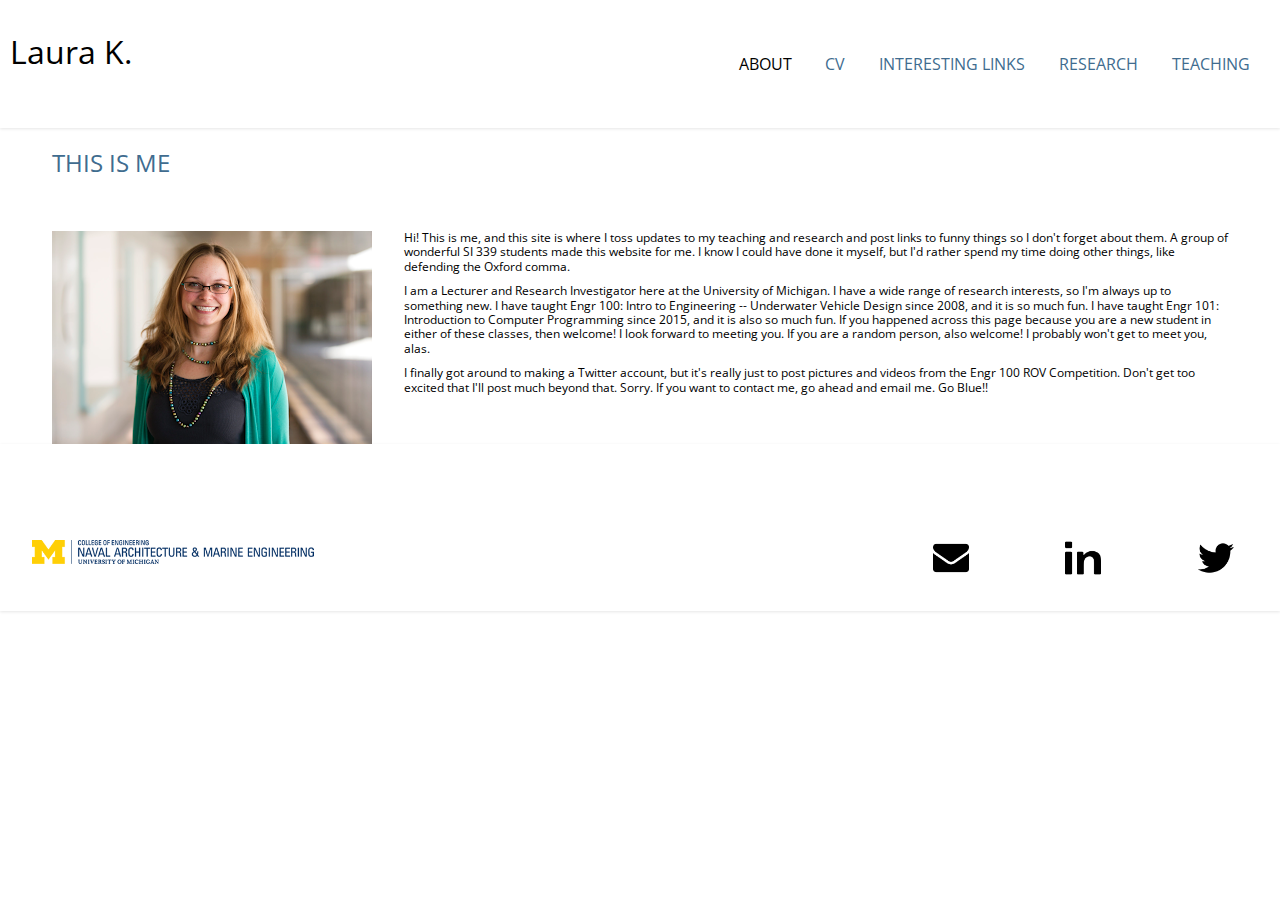
<file: index.html>
<!DOCTYPE html>
<html lang="en" dir="ltr">
  <head>
    <meta charset="utf-8" />
    <meta name="viewport" content="width=device-width, initial-scale=1.0" />
    <link rel="stylesheet" type="text/css" href="css/html5reset.css" />
    <link rel="stylesheet" type="text/css" href="css/style.css" />
    <link
      href="https://fonts.googleapis.com/css?family=Open+Sans&display=swap"
      rel="stylesheet"
    />
    <title>Laura K. Alford</title>
  </head>
  <body onload="typeWriter()">
    <div class="skip"><a href="#index-container1">Skip to Main Content</a></div>
    <header>
      <!-- <p>Lecturer and Research Investigator at U-M</p> -->
      <h1 id="jvs"></h1>

      <nav id="navigation">
        <ul>
          <li class="is-active">
            <a href="index.html"> About </a>
          </li>
          <li>
            <a href="cv.html"> CV </a>
          </li>
          <li>
            <a href="links.html"> Interesting Links </a>
          </li>
          <li>
            <a href="research.html"> Research</a>
          </li>
          <li>
            <a href="teaching.html">Teaching</a>
          </li>
        </ul>
      </nav>
    </header>
    <div class="index-container" id="index-container1">
      <h2>This is me</h2>
      <img src="images/portrait.png" alt="Laura K. Alford Portrait" />
      <div class="about-text">
        <p>
          Hi! This is me, and this site is where I toss updates to my teaching
          and research and post links to funny things so I don't forget about
          them. A group of wonderful SI 339 students made this website for me. I
          know I could have done it myself, but I'd rather spend my time doing
          other things, like defending the Oxford comma.
        </p>
        <p>
          I am a Lecturer and Research Investigator here at the University of
          Michigan. I have a wide range of research interests, so I'm always up
          to something new. I have taught Engr 100: Intro to Engineering --
          Underwater Vehicle Design since 2008, and it is so much fun. I have
          taught Engr 101: Introduction to Computer Programming since 2015, and
          it is also so much fun. If you happened across this page because you
          are a new student in either of these classes, then welcome! I look
          forward to meeting you. If you are a random person, also welcome! I
          probably won't get to meet you, alas.
        </p>
        <p>
          I finally got around to making a Twitter account, but it's really just
          to post pictures and videos from the Engr 100 ROV Competition. Don't
          get too excited that I'll post much beyond that. Sorry. If you want to
          contact me, go ahead and email me. Go Blue!!
        </p>
      </div>
    </div>
    <footer>
      <div id="small">
        <ul class="icons">
          <li>
            <a href="mailto:lslavice@umich.edu"
              ><img src="images/envelope.png" alt="mail" />
              <!-- <div>Icons made by <a href="https://www.flaticon.com/authors/dave-gandy" title="Dave Gandy">Dave Gandy</a> from <a href="https://www.flaticon.com/" title="Flaticon">www.flaticon.com</a></div> -->
            </a>
          </li>
          <li>
            <a href="https://www.linkedin.com/in/laura-k-alford-a7b4583b">
              <img src="images/linked-in.png" alt="linkidin"
            /></a>
          </li>
          <li>
            <a href="https://www.twitter.com/LauraKAlford">
              <img src="images/twitter.png" alt="twitter" />
              <!-- <div>Icons made by <a href="https://www.flaticon.com/authors/pixel-perfect" title="Pixel perfect">Pixel perfect</a> from <a href="https://www.flaticon.com/" title="Flaticon">www.flaticon.com</a></div> -->
            </a>
          </li>
        </ul>
      </div>
      <img src="images/logo.gif" alt="U-M Logo" />
    </footer>

    <script>
      var i = 0;
      var txt = "Laura K. Alford";
      var speed = 80;

      function typeWriter() {
        if (i < txt.length) {
          document.getElementById("jvs").innerHTML += txt.charAt(i);
          i++;
          setTimeout(typeWriter, speed);
        }
      }
    </script>
    <script>
      const nav = document.querySelector("#navigation");
      const navTop = nav.offsetTop;

      function stickyNavigation() {
        console.log("navTop = " + navTop);
        console.log("scrollY = " + window.scrollY);

        if (window.scrollY >= navTop) {
          document.body.style.paddingTop = nav.offsetHeight + "px";
          document.body.classList.add("fixed-nav");
        } else {
          document.body.style.paddingTop = 0;
          document.body.classList.remove("fixed-nav");
        }
      }

      window.addEventListener("scroll", stickyNavigation);
    </script>
  </body>
</html>
</file>
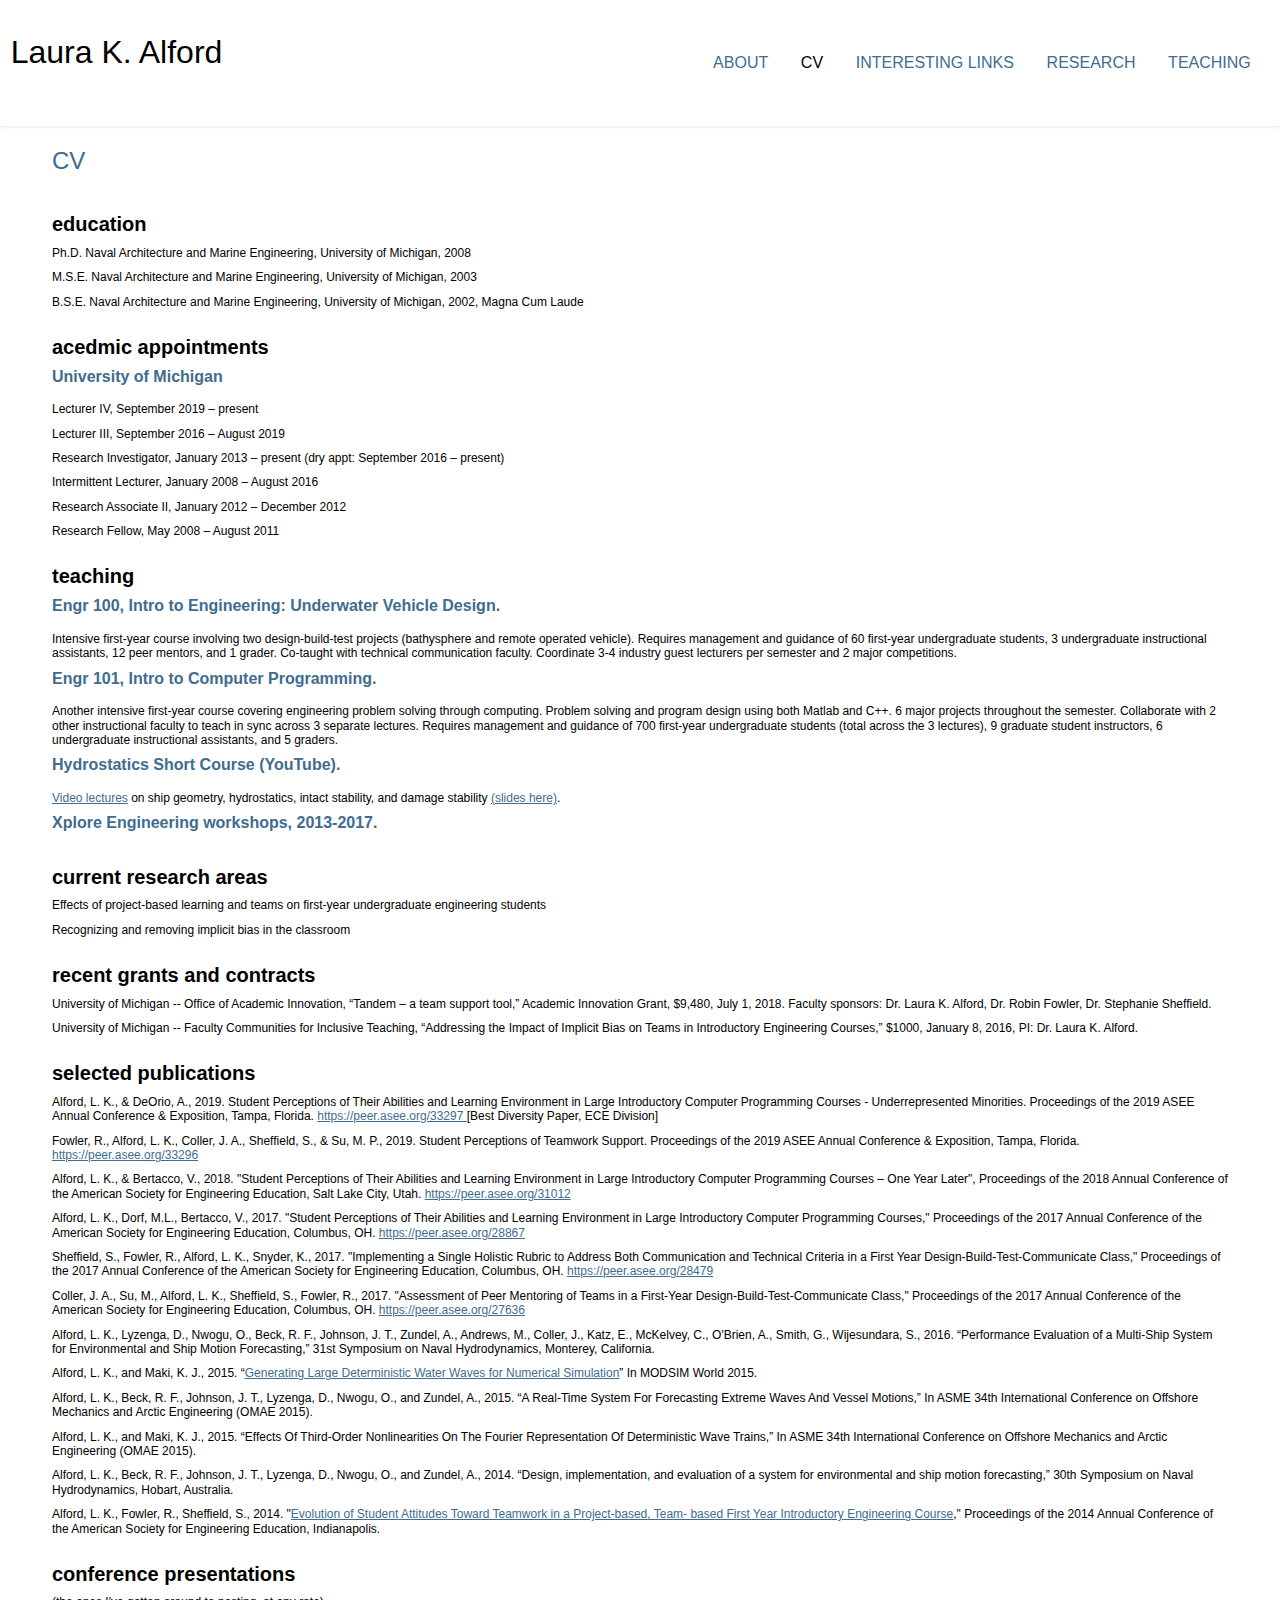
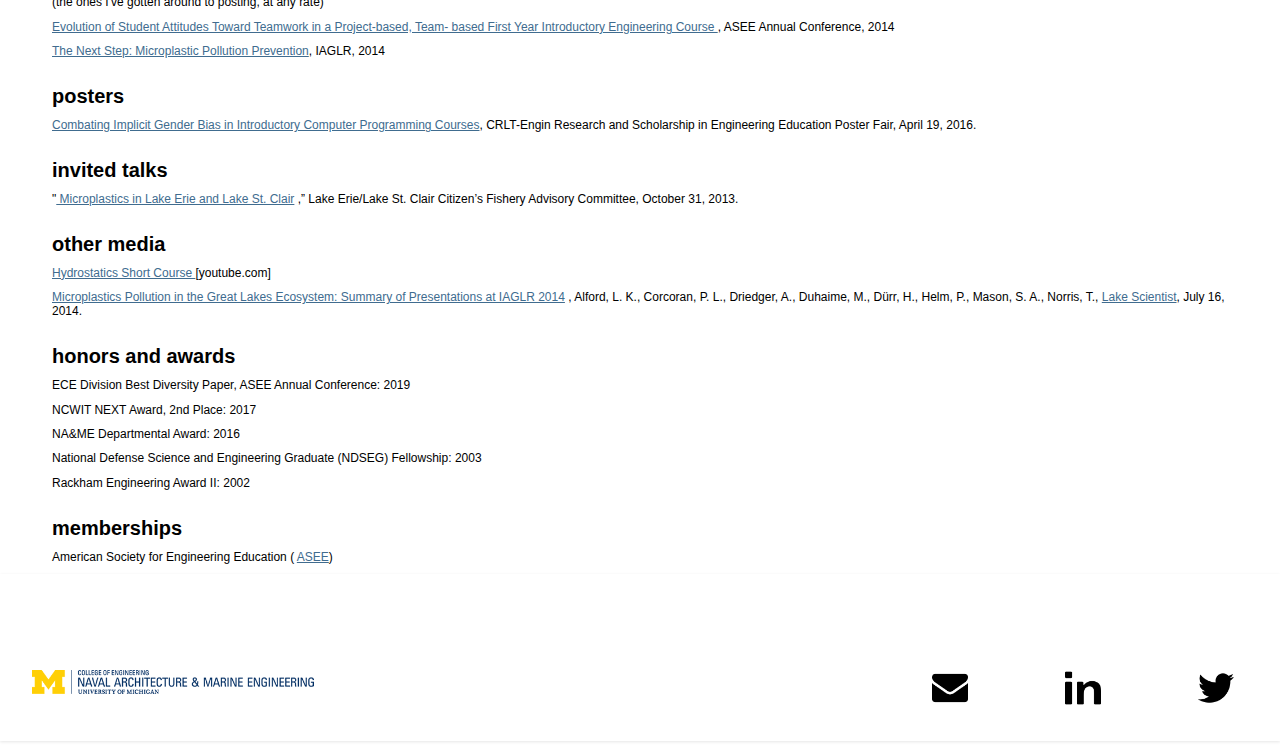
<file: cv.html>
<!DOCTYPE html>
<html lang="en" dir="ltr">
  <head>
    <meta charset="utf-8" />
    <meta name="viewport" content="width=device-width, initial-scale=1.0" />
    <link rel="stylesheet" type="text/css" href="css/html5reset.css" />
    <link rel="stylesheet" type="text/css" href="css/style.css" />
    <title>Laura K. Alford</title>
  </head>
  <body>
    <div class="skip"><a href="#cvcontainer1">Skip to Main Content</a></div>
    <header>
      <h1>Laura K. Alford</h1>
      <!-- <p>Lecturer and Research Investigator at U-M</p> -->

      <nav id="navigation">
        <ul>
          <li>
            <a href="index.html"> About </a>
          </li>
          <li class="is-active">
            <a href="cv.html"> CV </a>
          </li>
          <li>
            <a href="links.html"> Interesting Links </a>
          </li>
          <li>
            <a href="research.html"> Research</a>
          </li>
          <li>
            <a href="teaching.html">Teaching</a>
          </li>
        </ul>
      </nav>
    </header>
    <div class="cvcontainer" id="cvcontainer1">
      <h2>cv</h2>
      <div class="cv-edu">
        <h3>education</h3>
        <p>
          Ph.D. Naval Architecture and Marine Engineering, University of
          Michigan, 2008
        </p>
        <p>
          M.S.E. Naval Architecture and Marine Engineering, University of
          Michigan, 2003
        </p>
        <p>
          B.S.E. Naval Architecture and Marine Engineering, University of
          Michigan, 2002, Magna Cum Laude
        </p>

        <h3>acedmic appointments</h3>
        <h4>University of Michigan</h4>
        <p>Lecturer IV, September 2019 – present</p>
        <p>Lecturer III, September 2016 – August 2019</p>
        <p>
          Research Investigator, January 2013 – present (dry appt: September
          2016 – present)
        </p>

        <p>Intermittent Lecturer, January 2008 – August 2016</p>
        <p>Research Associate II, January 2012 – December 2012</p>
        <p>Research Fellow, May 2008 – August 2011</p>
      </div>
      <div class="cv-teach">
        <h3>teaching</h3>
        <h4>
          Engr 100, Intro to Engineering: Underwater Vehicle Design.
        </h4>
        <p>
          Intensive first-year course involving two design-build-test projects
          (bathysphere and remote operated vehicle). Requires management and
          guidance of 60 first-year undergraduate students, 3 undergraduate
          instructional assistants, 12 peer mentors, and 1 grader. Co-taught
          with technical communication faculty. Coordinate 3-4 industry guest
          lecturers per semester and 2 major competitions.
        </p>
        <h4>
          Engr 101, Intro to Computer Programming.
        </h4>
        <p>
          Another intensive first-year course covering engineering problem
          solving through computing. Problem solving and program design using
          both Matlab and C++. 6 major projects throughout the semester.
          Collaborate with 2 other instructional faculty to teach in sync across
          3 separate lectures. Requires management and guidance of 700
          first-year undergraduate students (total across the 3 lectures), 9
          graduate student instructors, 6 undergraduate instructional
          assistants, and 5 graders.
        </p>
        <h4>Hydrostatics Short Course (YouTube).</h4>
        <p>
          <a
            href="https://www.youtube.com/watch?v=Iml-lynj3bM&index=1&list=PLxHEvq_hK_PzM0HSlNIvSFrmiSgDC2sC1"
            >Video lectures</a
          >
          on ship geometry, hydrostatics, intact stability, and damage stability
          <a
            href="https://drive.google.com/drive/folders/0BxEw8bWgPlBEdFc5RUYtdVFxWTA"
            >(slides here)</a
          >.
        </p>
        <h4>Xplore Engineering workshops, 2013-2017.</h4>
      </div>
      <div class="cv-research-grants">
        <h3>current research areas</h3>
        <p>
          Effects of project-based learning and teams on first-year
          undergraduate engineering students
        </p>
        <p>Recognizing and removing implicit bias in the classroom</p>
        <h3>recent grants and contracts</h3>
        <p>
          University of Michigan -- Office of Academic Innovation, “Tandem – a
          team support tool,” Academic Innovation Grant, $9,480, July 1, 2018.
          Faculty sponsors: Dr. Laura K. Alford, Dr. Robin Fowler, Dr. Stephanie
          Sheffield.
        </p>
        <p>
          University of Michigan -- Faculty Communities for Inclusive Teaching,
          “Addressing the Impact of Implicit Bias on Teams in Introductory
          Engineering Courses,” $1000, January 8, 2016, PI: Dr. Laura K. Alford.
        </p>
      </div>
      <div class="cv-publications">
        <h3>selected publications</h3>
        <p>
          Alford, L. K., & DeOrio, A., 2019. Student Perceptions of Their
          Abilities and Learning Environment in Large Introductory Computer
          Programming Courses - Underrepresented Minorities. Proceedings of the
          2019 ASEE Annual Conference & Exposition, Tampa, Florida.
          <a href="https://peer.asee.org/33297 "
            >https://peer.asee.org/33297
          </a>
          [Best Diversity Paper, ECE Division]
        </p>
        <p>
          Fowler, R., Alford, L. K., Coller, J. A., Sheffield, S., & Su, M. P.,
          2019. Student Perceptions of Teamwork Support. Proceedings of the 2019
          ASEE Annual Conference & Exposition, Tampa, Florida.
          <a href="https://peer.asee.org/33296 "
            >https://peer.asee.org/33296
          </a>
        </p>
        <p>
          Alford, L. K., & Bertacco, V., 2018. "Student Perceptions of Their
          Abilities and Learning Environment in Large Introductory Computer
          Programming Courses – One Year Later", Proceedings of the 2018 Annual
          Conference of the American Society for Engineering Education, Salt
          Lake City, Utah.
          <a href="https://peer.asee.org/31012 "
            >https://peer.asee.org/31012
          </a>
        </p>
        <p>
          Alford, L. K., Dorf, M.L., Bertacco, V., 2017. "Student Perceptions of
          Their Abilities and Learning Environment in Large Introductory
          Computer Programming Courses," Proceedings of the 2017 Annual
          Conference of the American Society for Engineering Education,
          Columbus, OH.
          <a href="https://peer.asee.org/28867 "
            >https://peer.asee.org/28867
          </a>
        </p>
        <p>
          Sheffield, S., Fowler, R., Alford, L. K., Snyder, K., 2017.
          "Implementing a Single Holistic Rubric to Address Both Communication
          and Technical Criteria in a First Year Design-Build-Test-Communicate
          Class," Proceedings of the 2017 Annual Conference of the American
          Society for Engineering Education, Columbus, OH.
          <a href="https://peer.asee.org/28479 "
            >https://peer.asee.org/28479
          </a>
        </p>
        <p>
          Coller, J. A., Su, M., Alford, L. K., Sheffield, S., Fowler, R., 2017.
          "Assessment of Peer Mentoring of Teams in a First-Year
          Design-Build-Test-Communicate Class," Proceedings of the 2017 Annual
          Conference of the American Society for Engineering Education,
          Columbus, OH.
          <a href="https://peer.asee.org/27636 "
            >https://peer.asee.org/27636
          </a>
        </p>

        <p>
          Alford, L. K., Lyzenga, D., Nwogu, O., Beck, R. F., Johnson, J. T.,
          Zundel, A., Andrews, M., Coller, J., Katz, E., McKelvey, C., O'Brien,
          A., Smith, G., Wijesundara, S., 2016. “Performance Evaluation of a
          Multi-Ship System for Environmental and Ship Motion Forecasting,” 31st
          Symposium on Naval Hydrodynamics, Monterey, California.
        </p>
        <p>
          Alford, L. K., and Maki, K. J., 2015. “<a
            href="https://peer.asee.org/27636"
            >Generating Large Deterministic Water Waves for Numerical
            Simulation</a
          >” In MODSIM World 2015.
        </p>
        <p>
          Alford, L. K., Beck, R. F., Johnson, J. T., Lyzenga, D., Nwogu, O.,
          and Zundel, A., 2015. “A Real-Time System For Forecasting Extreme
          Waves And Vessel Motions,” In ASME 34th International Conference on
          Offshore Mechanics and Arctic Engineering (OMAE 2015).
        </p>
        <p>
          Alford, L. K., and Maki, K. J., 2015. “Effects Of Third-Order
          Nonlinearities On The Fourier Representation Of Deterministic Wave
          Trains,” In ASME 34th International Conference on Offshore Mechanics
          and Arctic Engineering (OMAE 2015).
        </p>
        <p>
          Alford, L. K., Beck, R. F., Johnson, J. T., Lyzenga, D., Nwogu, O.,
          and Zundel, A., 2014. “Design, implementation, and evaluation of a
          system for environmental and ship motion forecasting,” 30th Symposium
          on Naval Hydrodynamics, Hobart, Australia.
        </p>
        <p>
          Alford, L. K., Fowler, R., Sheffield, S., 2014. "<a
            href="https://drive.google.com/file/d/0BxEw8bWgPlBEUDlmajNmb3J6R1k/edit"
            >Evolution of Student Attitudes Toward Teamwork in a Project-based,
            Team- based First Year Introductory Engineering Course</a
          >," Proceedings of the 2014 Annual Conference of the American Society
          for Engineering Education, Indianapolis.
        </p>
      </div>
      <div class="cv-conference">
        <h3>conference presentations</h3>
        <p>(the ones I've gotten around to posting, at any rate)</p>
        <p>
          <a
            href="https://drive.google.com/file/d/0BxEw8bWgPlBEaVF4U3RvcTZUX2M/edit"
            >Evolution of Student Attitudes Toward Teamwork in a Project-based,
            Team- based First Year Introductory Engineering Course
          </a>
          , ASEE Annual Conference, 2014
        </p>
        <p>
          <a
            href="https://drive.google.com/file/d/0BxEw8bWgPlBEejYydlN0WmJVTDA/edit"
            >The Next Step: Microplastic Pollution Prevention</a
          >, IAGLR, 2014
        </p>

        <h3>posters</h3>
        <p>
          <a
            href="https://drive.google.com/file/d/0BxEw8bWgPlBEWFh3SlNnM3hnYUU/edit"
          >
            Combating Implicit Gender Bias in Introductory Computer Programming
            Courses</a
          >, CRLT-Engin Research and Scholarship in Engineering Education Poster
          Fair, April 19, 2016.
        </p>
        <h3>invited talks</h3>
        <p>
          "<a
            href="https://drive.google.com/file/d/0BxEw8bWgPlBENU9OOUczY1NETWs/edit"
          >
            Microplastics in Lake Erie and Lake St. Clair</a
          >
          ,” Lake Erie/Lake St. Clair Citizen’s Fishery Advisory Committee,
          October 31, 2013.
        </p>
      </div>
      <div class="cv-othermedia">
        <h3>other media</h3>
        <p>
          <a
            href="https://www.youtube.com/watch?v=Iml-lynj3bM&index=1&list=PLxHEvq_hK_PzM0HSlNIvSFrmiSgDC2sC1"
            >Hydrostatics Short Course </a
          >[youtube.com]
        </p>
        <p>
          <a
            href="https://www.lakescientist.com/microplastics-pollution-great-lakes-ecosystem-summary-presentations-iaglr-2014/"
            >Microplastics Pollution in the Great Lakes Ecosystem: Summary of
            Presentations at IAGLR 2014</a
          >
          , Alford, L. K., Corcoran, P. L., Driedger, A., Duhaime, M., Dürr, H.,
          Helm, P., Mason, S. A., Norris, T.,
          <a href="https://www.lakescientist.com/">Lake Scientist</a>, July 16,
          2014.
        </p>

        <h3>honors and awards</h3>
        <p>ECE Division Best Diversity Paper, ASEE Annual Conference: 2019</p>
        <p>NCWIT NEXT Award, 2nd Place: 2017</p>
        <p>NA&ME Departmental Award: 2016</p>
        <p>
          National Defense Science and Engineering Graduate (NDSEG) Fellowship:
          2003
        </p>
        <p>Rackham Engineering Award II: 2002</p>

        <h3>memberships</h3>
        <p>
          American Society for Engineering Education (
          <a href="https://www.asee.org/ ">ASEE</a>)
        </p>
      </div>
    </div>
    <footer>
      <div id="small">
        <ul class="icons">
          <li>
            <a href="mailto:lslavice@umich.edu"
              ><img src="images/envelope.png" alt="mail" />
              <!-- <div>Icons made by <a href="https://www.flaticon.com/authors/dave-gandy" title="Dave Gandy">Dave Gandy</a> from <a href="https://www.flaticon.com/" title="Flaticon">www.flaticon.com</a></div> -->
            </a>
          </li>
          <li>
            <a href="https://www.linkedin.com/in/laura-k-alford-a7b4583b">
              <img src="images/linked-in.png" alt="linkidin"
            /></a>
          </li>
          <li>
            <a href="https://www.twitter.com/LauraKAlford">
              <img src="images/twitter.png" alt="twitter" />
              <!-- <div>Icons made by <a href="https://www.flaticon.com/authors/pixel-perfect" title="Pixel perfect">Pixel perfect</a> from <a href="https://www.flaticon.com/" title="Flaticon">www.flaticon.com</a></div> -->
            </a>
          </li>
        </ul>
      </div>
      <img src="images/logo.gif" alt="U-M Logo" />
    </footer>
    <script>
      const nav = document.querySelector("#navigation");
      const navTop = nav.offsetTop;

      function stickyNavigation() {
        console.log("navTop = " + navTop);
        console.log("scrollY = " + window.scrollY);

        if (window.scrollY >= navTop) {
          document.body.style.paddingTop = nav.offsetHeight + "px";
          document.body.classList.add("fixed-nav");
        } else {
          document.body.style.paddingTop = 0;
          document.body.classList.remove("fixed-nav");
        }
      }

      window.addEventListener("scroll", stickyNavigation);
    </script>
  </body>
</html>
</file>
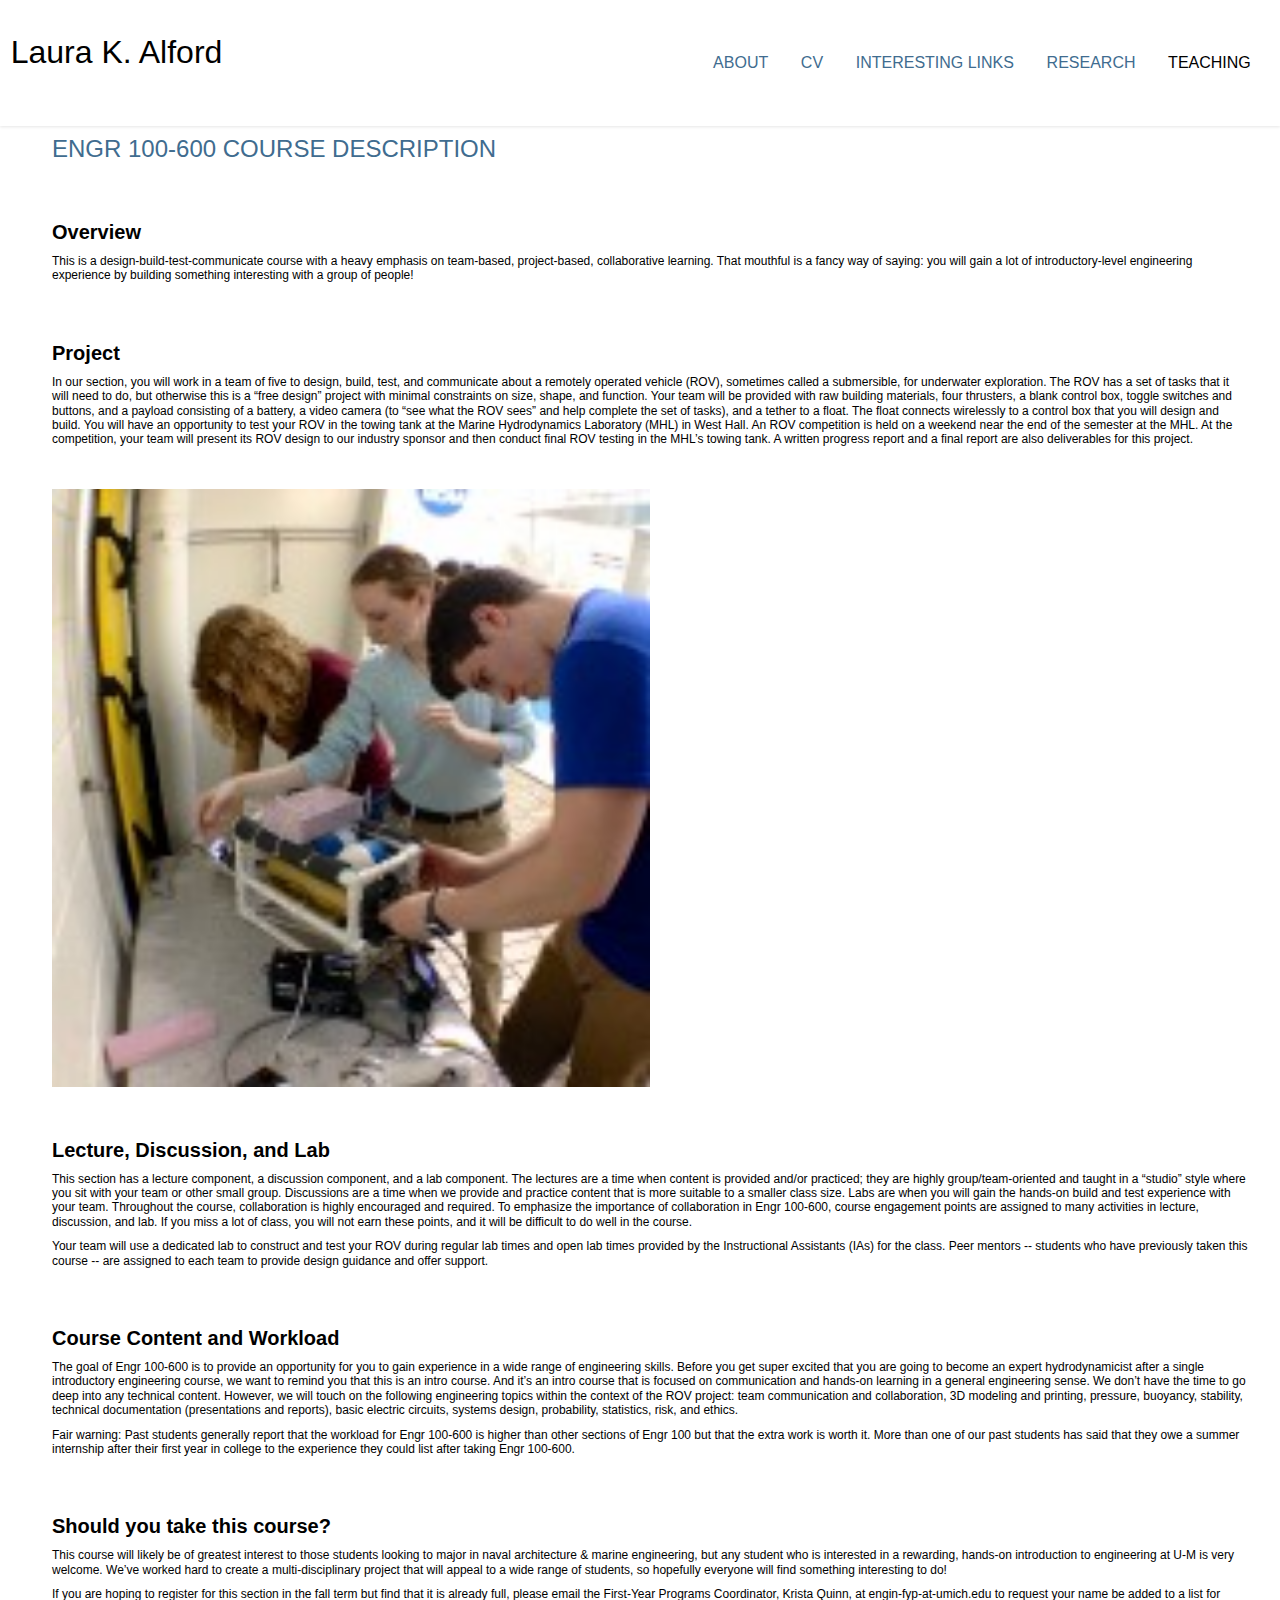
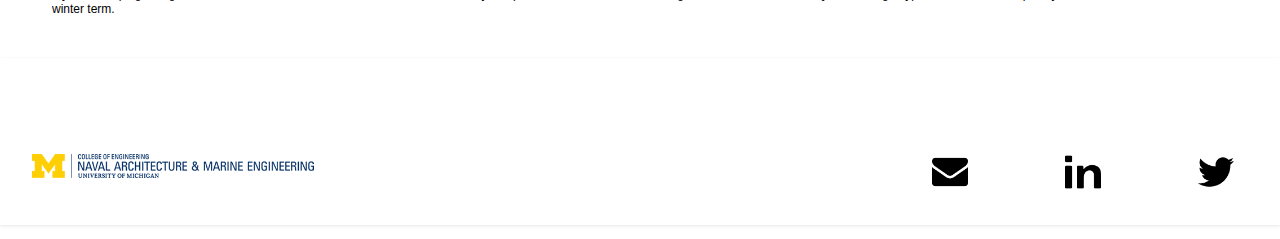
<file: engr100.html>
<!DOCTYPE html>
<html lang="en" dir="ltr">
  <head>
    <meta charset="utf-8" />
    <meta name="viewport" content="width=device-width, initial-scale=1.0" />
    <link rel="stylesheet" type="text/css" href="css/html5reset.css" />
    <link rel="stylesheet" type="text/css" href="css/style.css" />
    <title>Laura K. Alford</title>
  </head>
  <body>
    <div class="skip">
      <a href="#teaching-container1">Skip to Main Content</a>
    </div>
    <header>
      <h1>Laura K. Alford</h1>
      <!-- <p>Lecturer and Research Investigator at U-M</p> -->

      <nav id="navigation">
        <ul>
          <li>
            <a href="index.html"> About </a>
          </li>
          <li>
            <a href="cv.html"> CV </a>
          </li>
          <li>
            <a href="links.html"> Interesting Links </a>
          </li>
          <li>
            <a href="research.html"> Research</a>
          </li>
          <li class="is-active">
            <a href="teaching.html">Teaching</a>
          </li>
        </ul>
      </nav>
    </header>
    <div class="teaching-container" id="teaching-container1">
      <h2>Engr 100-600 Course Description</h2>
      <div class="overview">
        <h3>Overview</h3>
        <p>
          This is a design-build-test-communicate course with a heavy emphasis
          on team-based, project-based, collaborative learning. That mouthful is
          a fancy way of saying: you will gain a lot of introductory-level
          engineering experience by building something interesting with a group
          of people!
        </p>
      </div>
      <div class="project">
        <h3>Project</h3>
        <p>
          In our section, you will work in a team of five to design, build,
          test, and communicate about a remotely operated vehicle (ROV),
          sometimes called a submersible, for underwater exploration. The ROV
          has a set of tasks that it will need to do, but otherwise this is a
          “free design” project with minimal constraints on size, shape, and
          function. Your team will be provided with raw building materials, four
          thrusters, a blank control box, toggle switches and buttons, and a
          payload consisting of a battery, a video camera (to “see what the ROV
          sees” and help complete the set of tasks), and a tether to a float.
          The float connects wirelessly to a control box that you will design
          and build. You will have an opportunity to test your ROV in the towing
          tank at the Marine Hydrodynamics Laboratory (MHL) in West Hall. An ROV
          competition is held on a weekend near the end of the semester at the
          MHL. At the competition, your team will present its ROV design to our
          industry sponsor and then conduct final ROV testing in the MHL’s
          towing tank. A written progress report and a final report are also
          deliverables for this project.
        </p>
      </div>
      <div class="project-image">
        <img src="images/engr100lab.jpg" alt="Engr 100 Students in Lab" />
      </div>
      <div class="lecture">
        <h3>Lecture, Discussion, and Lab</h3>
        <p>
          This section has a lecture component, a discussion component, and a
          lab component. The lectures are a time when content is provided and/or
          practiced; they are highly group/team-oriented and taught in a
          “studio” style where you sit with your team or other small group.
          Discussions are a time when we provide and practice content that is
          more suitable to a smaller class size. Labs are when you will gain the
          hands-on build and test experience with your team. Throughout the
          course, collaboration is highly encouraged and required. To emphasize
          the importance of collaboration in Engr 100-600, course engagement
          points are assigned to many activities in lecture, discussion, and
          lab. If you miss a lot of class, you will not earn these points, and
          it will be difficult to do well in the course.
        </p>
        <p>
          Your team will use a dedicated lab to construct and test your ROV
          during regular lab times and open lab times provided by the
          Instructional Assistants (IAs) for the class. Peer mentors -- students
          who have previously taken this course -- are assigned to each team to
          provide design guidance and offer support.
        </p>
      </div>
      <div class="course-content">
        <h3>Course Content and Workload</h3>
        <p>
          The goal of Engr 100-600 is to provide an opportunity for you to gain
          experience in a wide range of engineering skills. Before you get super
          excited that you are going to become an expert hydrodynamicist after a
          single introductory engineering course, we want to remind you that
          this is an intro course. And it’s an intro course that is focused on
          communication and hands-on learning in a general engineering sense. We
          don’t have the time to go deep into any technical content. However, we
          will touch on the following engineering topics within the context of
          the ROV project: team communication and collaboration, 3D modeling and
          printing, pressure, buoyancy, stability, technical documentation
          (presentations and reports), basic electric circuits, systems design,
          probability, statistics, risk, and ethics.
        </p>
        <p>
          Fair warning: Past students generally report that the workload for
          Engr 100-600 is higher than other sections of Engr 100 but that the
          extra work is worth it. More than one of our past students has said
          that they owe a summer internship after their first year in college to
          the experience they could list after taking Engr 100-600.
        </p>
      </div>
      <div class="question">
        <h3>Should you take this course?</h3>
        <p>
          This course will likely be of greatest interest to those students
          looking to major in naval architecture & marine engineering, but any
          student who is interested in a rewarding, hands-on introduction to
          engineering at U-M is very welcome. We’ve worked hard to create a
          multi-disciplinary project that will appeal to a wide range of
          students, so hopefully everyone will find something interesting to do!
        </p>
        <p>
          If you are hoping to register for this section in the fall term but
          find that it is already full, please email the First-Year Programs
          Coordinator, Krista Quinn, at engin-fyp-at-umich.edu to request your
          name be added to a list for winter term.
        </p>
      </div>
    </div>

    <footer>
      <div id="small">
        <ul class="icons">
          <li>
            <a href="mailto:lslavice@umich.edu"
              ><img src="images/envelope.png" alt="mail" />
              <!-- <div>Icons made by <a href="https://www.flaticon.com/authors/dave-gandy" title="Dave Gandy">Dave Gandy</a> from <a href="https://www.flaticon.com/" title="Flaticon">www.flaticon.com</a></div> -->
            </a>
          </li>
          <li>
            <a href="https://www.linkedin.com/in/laura-k-alford-a7b4583b">
              <img src="images/linked-in.png" alt="linkidin"
            /></a>
          </li>
          <li>
            <a href="https://www.twitter.com/LauraKAlford">
              <img src="images/twitter.png" alt="twitter" />
              <!-- <div>Icons made by <a href="https://www.flaticon.com/authors/pixel-perfect" title="Pixel perfect">Pixel perfect</a> from <a href="https://www.flaticon.com/" title="Flaticon">www.flaticon.com</a></div> -->
            </a>
          </li>
        </ul>
      </div>
      <img src="images/logo.gif" alt="U-M Logo" />
    </footer>
    <script>
      const nav = document.querySelector("#navigation");
      const navTop = nav.offsetTop;

      function stickyNavigation() {
        console.log("navTop = " + navTop);
        console.log("scrollY = " + window.scrollY);

        if (window.scrollY >= navTop) {
          document.body.style.paddingTop = nav.offsetHeight + "px";
          document.body.classList.add("fixed-nav");
        } else {
          document.body.style.paddingTop = 0;
          document.body.classList.remove("fixed-nav");
        }
      }

      window.addEventListener("scroll", stickyNavigation);
    </script>
  </body>
</html>
</file>
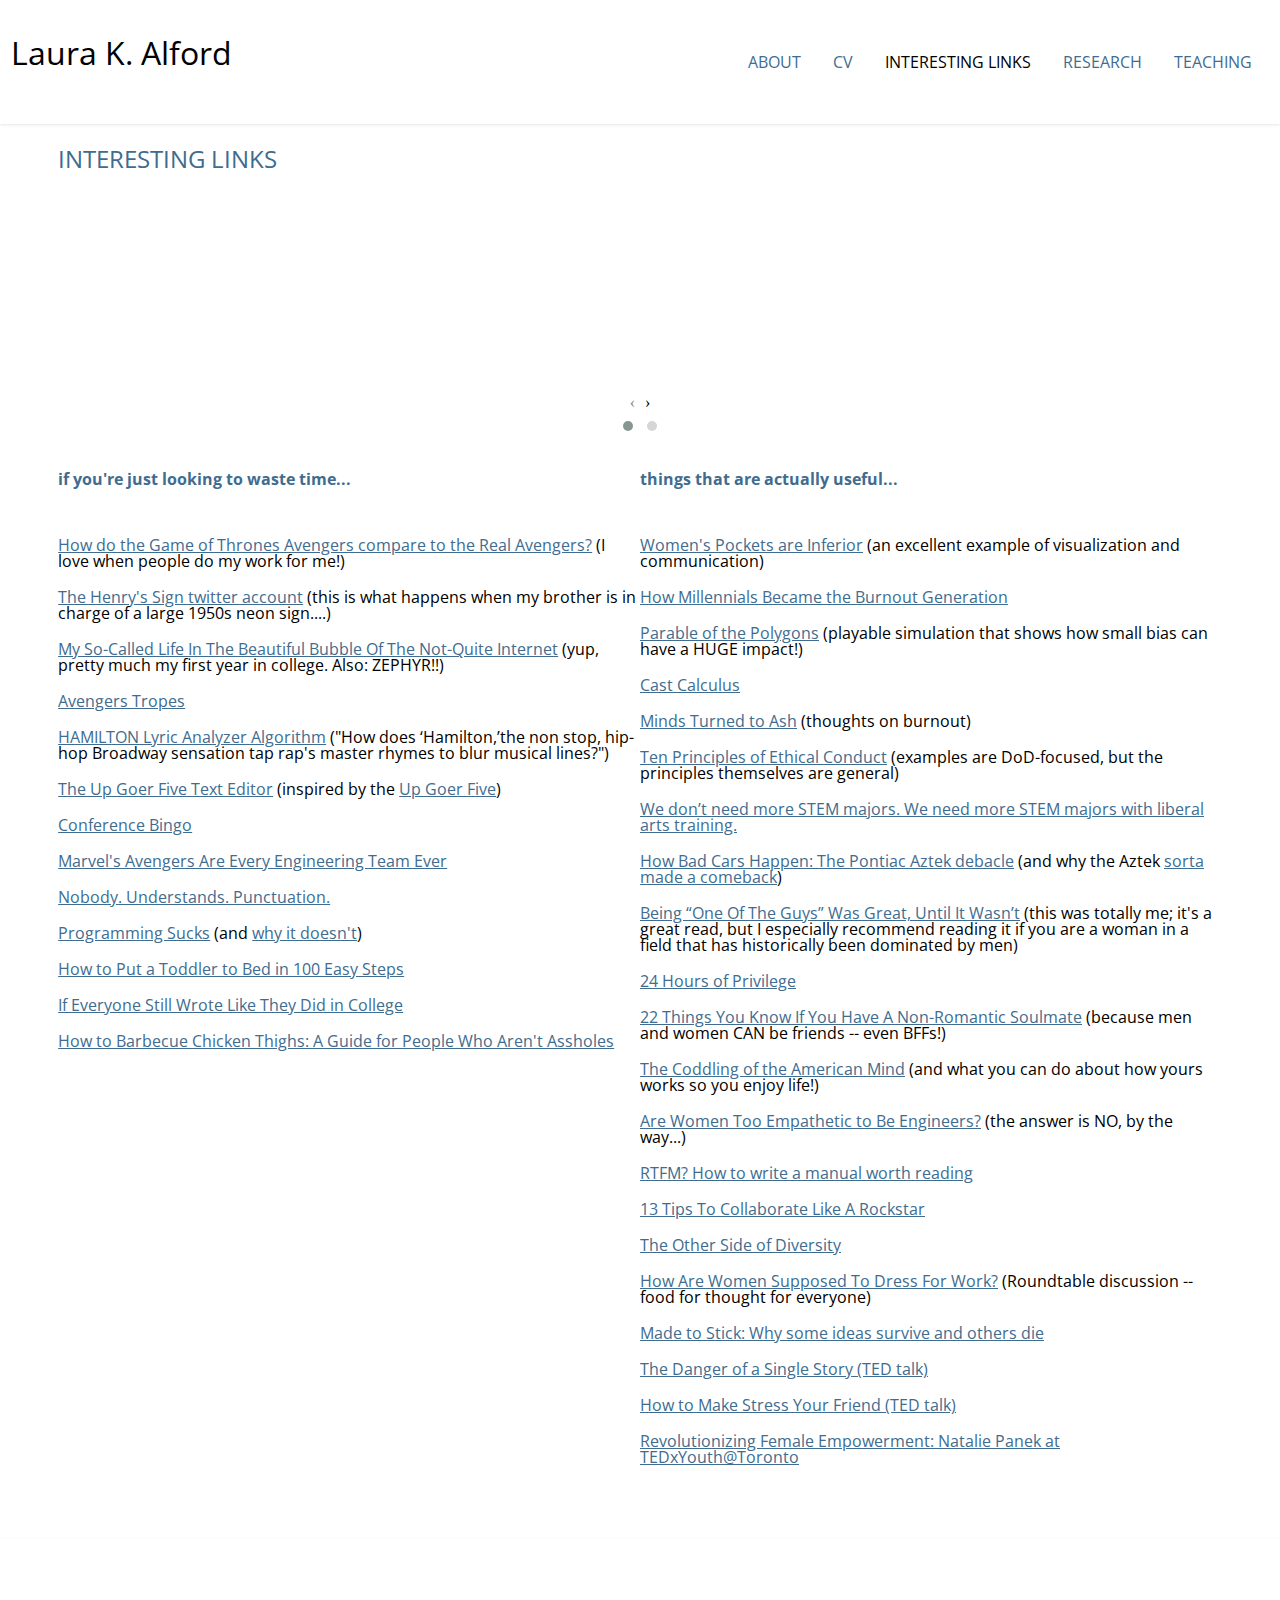
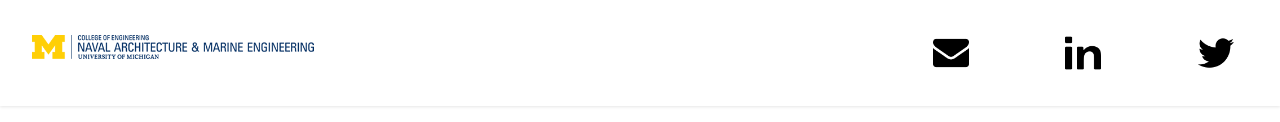
<file: links.html>
<!DOCTYPE html>
<html lang="en" dir="ltr">
  <head>
    <meta charset="utf-8" />
    <meta name="viewport" content="width=device-width, initial-scale=1.0" />
    <link rel="stylesheet" type="text/css" href="css/html5reset.css" />
    <link
      href="https://fonts.googleapis.com/css?family=Open+Sans&display=swap"
      rel="stylesheet"
    />
    <link rel="stylesheet" type="text/css" href="css/style.css" />
    <link rel="stylesheet" href="owlcarousel/owl.carousel.css" />
    <link rel="stylesheet" href="owlcarousel/owl.theme.default.css" />
    <script src="https://ajax.googleapis.com/ajax/libs/jquery/3.4.1/jquery.min.js"></script>
    <script src="owlcarousel/owl.carousel.js"></script>
    <title>Laura K. Alford</title>
  </head>
  <body>
    <div class="skip"><a href="#links-container1">Skip to Main Content</a></div>
    <header>
      <h1>Laura K. Alford</h1>
      <!-- <p>Lecturer and Research Investigator at U-M</p> -->

      <nav id="navigation">
        <ul>
          <li>
            <a href="index.html"> About </a>
          </li>
          <li>
            <a href="cv.html"> CV </a>
          </li>
          <li class="is-active">
            <a href="links.html"> Interesting Links </a>
          </li>
          <li>
            <a href="research.html"> Research</a>
          </li>
          <li>
            <a href="teaching.html">Teaching</a>
          </li>
        </ul>
      </nav>
    </header>
    <div class="links-container" id="links-container1">
      <h2>interesting links</h2>
      <!-- h4? -->
      <div class="owl-carousel owl-theme">
        <div class="item" id="my-element-1" aria-label="Item 1">
          <iframe aria-label="Video 1"
            src="https://www.youtube.com/embed/Vqbk9cDX0l0"
            allow="accelerometer; autoplay; encrypted-media;
               gyroscope; picture-in-picture"
            allowfullscreen
          ></iframe>
        </div>
        <div class="item" id="my-element-2" aria-label="Item 1">
          <iframe aria-label="Video 2"
            src="https://www.youtube.com/embed/4JpHqak_iJ0"
            allow="accelerometer; autoplay; encrypted-media;
               gyroscope; picture-in-picture"
            allowfullscreen
          ></iframe>
        </div>
        <div class="item" id="my-element-3" aria-label="Item 1">
          <iframe aria-label="Video 3"
            src="https://www.youtube.com/embed/5Iz1de7Lwyw"
            allow="accelerometer; autoplay; encrypted-media;
                gyroscope; picture-in-picture"
            allowfullscreen
          ></iframe>
        </div>
        <div class="item" id="my-element-4" aria-label="Item 1">
          <iframe aria-label="Video 4"
            src="https://www.youtube.com/embed/OOQnk-hRVuc"
            allow="accelerometer; autoplay; encrypted-media;
               gyroscope; picture-in-picture"
            allowfullscreen
          ></iframe>
        </div>
        <div class="item" id="my-element-5" aria-label="Item 1">
          <iframe aria-label="Video 5"
            src="https://www.youtube.com/embed/QtP_bh2lMXc"
            allow="accelerometer; autoplay; encrypted-media;
               gyroscope; picture-in-picture"
            allowfullscreen
          ></iframe>
        </div>
        <div class="item" id="my-element-6" aria-label="Item 1">
          <iframe aria-label="Video 6"
            src="https://www.youtube.com/embed/DBZQ0ffNnWc"
            allow="accelerometer; autoplay; encrypted-media;
               gyroscope; picture-in-picture"
            allowfullscreen
          ></iframe>
        </div>
        <div class="item" id="my-element-7" aria-label="Item 1">
          <iframe aria-label="Video 7"
            src="https://www.youtube.com/embed/2g88Ju6nkcg"
            allow="accelerometer; autoplay; encrypted-media;
               gyroscope; picture-in-picture"
            allowfullscreen
          ></iframe>
        </div>
        <div class="item" id="my-element-8" aria-label="Item 1">
          <iframe aria-label="Video 8"
            src="https://www.youtube.com/embed/9VGbwNI6Ssk"
            allow="accelerometer; autoplay; encrypted-media;
               gyroscope; picture-in-picture"
            allowfullscreen
          ></iframe>
        </div>
        <div class="item" id="my-element-9" aria-label="Item 1">
          <iframe aria-label="Video 9"
            src="https://www.youtube.com/embed/WOi2Bwvp6hw"
            allow="accelerometer; autoplay; encrypted-media;
               gyroscope; picture-in-picture"
            allowfullscreen
          ></iframe>
        </div>
      </div>
      <h4 class="links-one-head">if you're just looking to waste time...</h4>
      <ul class="links-one">
        <li>
          <a
            href="http://www.mtv.com/news/3030455/game-of-thrones-avengers-comparisons/"
            >How do the Game of Thrones Avengers compare to the Real
            Avengers?</a
          >
          (I love when people do my work for me!)
        </li>
        <li>
          <a href="https://twitter.com/TheHenrysSign"
            >The Henry's Sign twitter account</a
          >
          (this is what happens when my brother is in charge of a large 1950s
          neon sign....)
        </li>
        <li>
          <a
            href="https://www.buzzfeed.com/annehelenpetersen/the-not-quite-internet?utm_term=.nqdaNzakgm#.sflRLpREyV"
            >My So-Called Life In The Beautiful Bubble Of The Not-Quite
            Internet</a
          >
          (yup, pretty much my first year in college. Also: ZEPHYR!!)
        </li>
        <li>
          <a href="http://tvtropes.org/pmwiki/pmwiki.php/Film/TheAvengers2012"
            >Avengers Tropes</a
          >
        </li>
        <li>
          <a href="http://graphics.wsj.com/hamilton/"
            >HAMILTON Lyric Analyzer Algorithm</a
          >
          ("How does ‘Hamilton,’the non stop, hip-hop Broadway sensation tap
          rap's master rhymes to blur musical lines?")
        </li>
        <li>
          <a href="http://splasho.com/upgoer5/#">
            The Up Goer Five Text Editor</a
          >
          (inspired by the <a href="http://xkcd.com/1133/">Up Goer Five</a>)
        </li>
        <li>
          <a href="http://mixosaurus.co.uk/bingo/">Conference Bingo </a>
        </li>
        <li>
          <a
            href="http://www.buzzfeed.com/velveteena/marvels-avengers-are-every-engineering-team-ever-syjf"
            >Marvel's Avengers Are Every Engineering Team Ever</a
          >
        </li>
        <li>
          <a href="http://stilldrinking.org/nobody-understands-punctuation">
            Nobody. Understands. Punctuation.</a
          >
        </li>
        <li>
          <a href="http://stilldrinking.org/programming-sucks">
            Programming Sucks</a
          >
          (and
          <a
            href="http://blog.samstokes.co.uk/blog/2014/05/01/what-programming-is-like/"
          >
            why it doesn't</a
          >)
        </li>
        <li>
          <a
            href="http://www.huffingtonpost.com/honest-toddler/how-to-put-a-toddler-to-bed-in-100-easy-steps_b_4968226.html"
            >How to Put a Toddler to Bed in 100 Easy Steps</a
          >
        </li>
        <li>
          <a
            href="http://www.collegehumor.com/post/6941975/if-everyone-still-wrote-like-they-did-in-college"
            >If Everyone Still Wrote Like They Did in College</a
          >
        </li>
        <li>
          <a
            href="http://deadspin.com/how-to-barbecue-chicken-thighs-a-guide-for-people-who-5939738"
          >
            How to Barbecue Chicken Thighs: A Guide for People Who Aren't
            Assholes</a
          >
        </li>
      </ul>
      <h4 class="links-two-head">things that are actually useful...</h4>
      <ul class="links-two">
        <li>
          <a href="https://pudding.cool/2018/08/pockets/"
            >Women's Pockets are Inferior</a
          >
          (an excellent example of visualization and communication)
        </li>
        <li>
          <a
            href="https://www.buzzfeednews.com/article/annehelenpetersen/millennials-burnout-generation-debt-work?utm_term=.riaJL28g2V#.riaJL28g2V"
            >How Millennials Became the Burnout Generation</a
          >
        </li>
        <li>
          <a href="http://ncase.me/polygons/"> Parable of the Polygons</a>
          (playable simulation that shows how small bias can have a HUGE
          impact!)
        </li>
        <li>
          <a href="http://tvtropes.org/pmwiki/pmwiki.php/Main/CastCalculus">
            Cast Calculus</a
          >
        </li>
        <li>
          <a href="https://www.1843magazine.com/features/minds-turned-to-ash"
            >Minds Turned to Ash</a
          >
          (thoughts on burnout)
        </li>
        <li>
          <a href="http://cimsec.org/ten-principles-of-ethical-conduct/26552"
            >Ten Principles of Ethical Conduct</a
          >
          (examples are DoD-focused, but the principles themselves are general)
        </li>
        <li>
          <a
            href="https://www.washingtonpost.com/posteverything/wp/2015/02/18/we-dont-need-more-stem-majors-we-need-more-stem-majors-with-liberal-arts-training/?tid=ss_tw"
            >We don’t need more STEM majors. We need more STEM majors with
            liberal arts training.</a
          >
        </li>
        <li>
          <a
            href="http://www.roadandtrack.com/car-culture/a6357/bob-lutz-tells-the-inside-story-of-the-pontiac-aztek-debacle/"
            >How Bad Cars Happen: The Pontiac Aztek debacle</a
          >
          (and why the Aztek
          <a
            href="http://www.digitaltrends.com/cars/pontiac-aztek-breaking-bad-popularity-news-rumors/"
            >sorta made a comeback</a
          >)
        </li>
        <li>
          <a
            href="https://www.buzzfeed.com/jayasaxena/one-of-the-guys?utm_term=.laOW7JWlnL#.pnJ5NO5eDB"
            >Being “One Of The Guys” Was Great, Until It Wasn’t</a
          >
          (this was totally me; it's a great read, but I especially recommend
          reading it if you are a woman in a field that has historically been
          dominated by men)
        </li>
        <li>
          <a href="http://www.stilldrinking.org/24-hours-of-privilege"
            >24 Hours of Privilege</a
          >
        </li>
        <li>
          <a
            href="http://www.buzzfeed.com/matwhitehead/i-swear-we-arent-dating?utm_term=.dxD6q3JyB#.tuYjZGgYD"
            >22 Things You Know If You Have A Non-Romantic Soulmate</a
          >
          (because men and women CAN be friends -- even BFFs!)
        </li>
        <li>
          <a
            href="http://www.theatlantic.com/magazine/archive/2015/09/the-coddling-of-the-american-mind/399356/"
            >The Coddling of the American Mind</a
          >
          (and what you can do about how yours works so you enjoy life!)
        </li>
        <li>
          <a
            href="http://www.huffingtonpost.com/vicki-may/are-women-too-empathetic-_b_5522153.html"
            >Are Women Too Empathetic to Be Engineers?</a
          >
          (the answer is NO, by the way...)
        </li>
        <li>
          <a href="http://opensource.com/business/15/5/write-better-docs"
            >RTFM? How to write a manual worth reading</a
          >
        </li>
        <li>
          <a
            href="http://www.buzzfeed.com/reggieugwu/collaborate-like-a-rockstar"
            >13 Tips To Collaborate Like A Rockstar</a
          >
        </li>
        <li>
          <a
            href="https://medium.com/@ericajoy/the-other-side-of-diversity-1bb3de2f053e"
            >The Other Side of Diversity
          </a>
        </li>
        <li>
          <a
            href="http://www.buzzfeed.com/juliegerstein/how-are-women-supposed-to-dress-for-work#42mp6rk"
          >
            How Are Women Supposed To Dress For Work?</a
          >
          (Roundtable discussion -- food for thought for everyone)
        </li>
        <li>
          <a href="http://heathbrothers.com/books/made-to-stick/">
            Made to Stick: Why some ideas survive and others die</a
          >
        </li>
        <li>
          <a
            href="http://www.ted.com/talks/chimamanda_adichie_the_danger_of_a_single_story"
          >
            The Danger of a Single Story (TED talk)</a
          >
        </li>
        <li>
          <a
            href="https://www.ted.com/talks/kelly_mcgonigal_how_to_make_stress_your_friend"
          >
            How to Make Stress Your Friend (TED talk)</a
          >
        </li>
        <li>
          <a href="https://plus.google.com/+adafruit/posts/gVdFeRSqKRi">
            Revolutionizing Female Empowerment: Natalie Panek at
            TEDxYouth@Toronto</a
          >
        </li>
      </ul>
    </div>

    <footer>
      <div id="small">
        <ul class="icons">
          <li>
            <a href="mailto:lslavice@umich.edu"
              ><img src="images/envelope.png" alt="mail" />
              <!-- <div>Icons made by <a href="https://www.flaticon.com/authors/dave-gandy" title="Dave Gandy">Dave Gandy</a> from <a href="https://www.flaticon.com/" title="Flaticon">www.flaticon.com</a></div> -->
            </a>
          </li>
          <li>
            <a href="https://www.linkedin.com/in/laura-k-alford-a7b4583b">
              <img src="images/linked-in.png" alt="linkidin"
            /></a>
          </li>
          <li>
            <a href="https://www.twitter.com/LauraKAlford">
              <img src="images/twitter.png" alt="twitter" />
              <!-- <div>Icons made by <a href="https://www.flaticon.com/authors/pixel-perfect" title="Pixel perfect">Pixel perfect</a> from <a href="https://www.flaticon.com/" title="Flaticon">www.flaticon.com</a></div> -->
            </a>
          </li>
        </ul>
      </div>
      <img src="images/logo.gif" alt="U-M Logo" />
    </footer>
    <script src="js/links.js"></script>
    <script>
      const nav = document.querySelector("#navigation");
      const navTop = nav.offsetTop;

      function stickyNavigation() {
        console.log("navTop = " + navTop);
        console.log("scrollY = " + window.scrollY);

        if (window.scrollY >= navTop) {
          document.body.style.paddingTop = nav.offsetHeight + "px";
          document.body.classList.add("fixed-nav");
        } else {
          document.body.style.paddingTop = 0;
          document.body.classList.remove("fixed-nav");
        }
      }

      window.addEventListener("scroll", stickyNavigation);
    </script>
  </body>
</html>
</file>
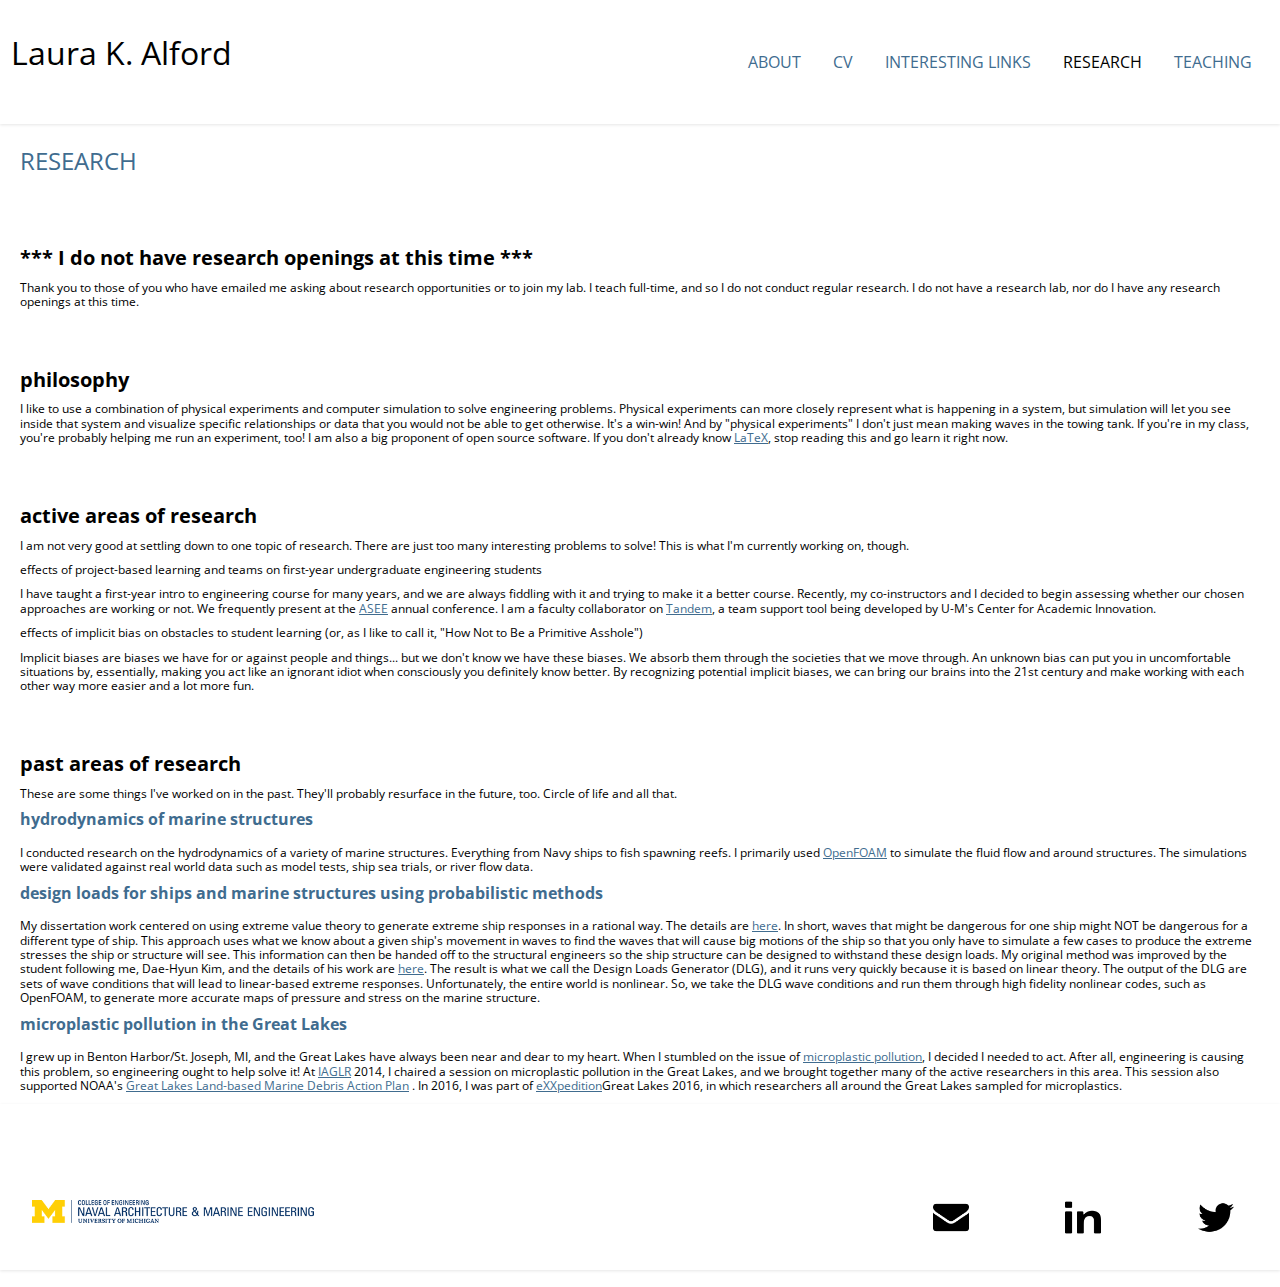
<file: research.html>
<!DOCTYPE html>
<html lang="en" dir="ltr">
  <head>
    <meta charset="utf-8" />
    <meta name="viewport" content="width=device-width, initial-scale=1.0" />
    <link rel="stylesheet" type="text/css" href="css/html5reset.css" />
    <link rel="stylesheet" type="text/css" href="css/style.css" />
    <link
      href="https://fonts.googleapis.com/css?family=Open+Sans&display=swap"
      rel="stylesheet"
    />
    <title>Laura K. Alford</title>
  </head>
  <body>
    <div class="skip">
      <a href="#research-container1">Skip to Main Content</a>
    </div>
    <header>
      <h1>Laura K. Alford</h1>
      <!-- <p>Lecturer and Research Investigator at U-M</p> -->

      <nav id="navigation">
        <ul>
          <li>
            <a href="index.html"> About </a>
          </li>
          <li>
            <a href="cv.html"> CV </a>
          </li>
          <li>
            <a href="links.html"> Interesting Links </a>
          </li>
          <li class="is-active">
            <a href="research.html"> Research</a>
          </li>
          <li>
            <a href="teaching.html">Teaching</a>
          </li>
        </ul>
      </nav>
    </header>
    <div class="research-container" id="research-container1">
      <h2>research</h2>
      <div class="openings">
        <h3>*** I do not have research openings at this time ***</h3>
        <p>
          Thank you to those of you who have emailed me asking about research
          opportunities or to join my lab. I teach full-time, and so I do not
          conduct regular research. I do not have a research lab, nor do I have
          any research openings at this time.
        </p>
      </div>
      <div class="philosophy-research">
        <h3>philosophy</h3>
        <p>
          I like to use a combination of physical experiments and computer
          simulation to solve engineering problems. Physical experiments can
          more closely represent what is happening in a system, but simulation
          will let you see inside that system and visualize specific
          relationships or data that you would not be able to get otherwise.
          It's a win-win! And by "physical experiments" I don't just mean making
          waves in the towing tank. If you're in my class, you're probably
          helping me run an experiment, too! I am also a big proponent of open
          source software. If you don't already know
          <a href="https://en.wikipedia.org/wiki/LaTeX">LaTeX</a>, stop reading
          this and go learn it right now.
        </p>
      </div>
      <div class="active-research">
        <h3>active areas of research</h3>
        <p>
          I am not very good at settling down to one topic of research. There
          are just too many interesting problems to solve! This is what I'm
          currently working on, though.
        </p>
        <p>
          effects of project-based learning and teams on first-year
          undergraduate engineering students
        </p>
        <p>
          I have taught a first-year intro to engineering course for many years,
          and we are always fiddling with it and trying to make it a better
          course. Recently, my co-instructors and I decided to begin assessing
          whether our chosen approaches are working or not. We frequently
          present at the <a href="http://www.asee.org/">ASEE</a> annual
          conference. I am a faculty collaborator on
          <a href="tandem.html">Tandem</a>, a team support tool being developed
          by U-M's Center for Academic Innovation.
        </p>
        <p>
          effects of implicit bias on obstacles to student learning (or, as I
          like to call it, "How Not to Be a Primitive Asshole")
        </p>
        <p>
          Implicit biases are biases we have for or against people and things...
          but we don't know we have these biases. We absorb them through the
          societies that we move through. An unknown bias can put you in
          uncomfortable situations by, essentially, making you act like an
          ignorant idiot when consciously you definitely know better. By
          recognizing potential implicit biases, we can bring our brains into
          the 21st century and make working with each other way more easier and
          a lot more fun.
        </p>
      </div>

      <div class="past-active">
        <h3>past areas of research</h3>
        <p>
          These are some things I've worked on in the past. They'll probably
          resurface in the future, too. Circle of life and all that.
        </p>
        <h4>
          hydrodynamics of marine structures
        </h4>
        <p>
          I conducted research on the hydrodynamics of a variety of marine
          structures. Everything from Navy ships to fish spawning reefs. I
          primarily used <a href="https://www.openfoam.com/">OpenFOAM</a> to
          simulate the fluid flow and around structures. The simulations were
          validated against real world data such as model tests, ship sea
          trials, or river flow data.
        </p>

        <h4>
          design loads for ships and marine structures using probabilistic
          methods
        </h4>
        <p>
          My dissertation work centered on using extreme value theory to
          generate extreme ship responses in a rational way. The details are
          <a href="https://deepblue.lib.umich.edu/handle/2027.42/58469">here</a
          >. In short, waves that might be dangerous for one ship might NOT be
          dangerous for a different type of ship. This approach uses what we
          know about a given ship's movement in waves to find the waves that
          will cause big motions of the ship so that you only have to simulate a
          few cases to produce the extreme stresses the ship or structure will
          see. This information can then be handed off to the structural
          engineers so the ship structure can be designed to withstand these
          design loads. My original method was improved by the student following
          me, Dae-Hyun Kim, and the details of his work are
          <a href="https://deepblue.lib.umich.edu/handle/2027.42/96135">here</a
          >. The result is what we call the Design Loads Generator (DLG), and it
          runs very quickly because it is based on linear theory. The output of
          the DLG are sets of wave conditions that will lead to linear-based
          extreme responses. Unfortunately, the entire world is nonlinear. So,
          we take the DLG wave conditions and run them through high fidelity
          nonlinear codes, such as OpenFOAM, to generate more accurate maps of
          pressure and stress on the marine structure.
        </p>
        <h4>microplastic pollution in the Great Lakes</h4>
        <p>
          I grew up in Benton Harbor/St. Joseph, MI, and the Great Lakes have
          always been near and dear to my heart. When I stumbled on the issue of
          <a href="https://en.wikipedia.org/wiki/Microplastics"
            >microplastic pollution</a
          >, I decided I needed to act. After all, engineering is causing this
          problem, so engineering ought to help solve it! At
          <a href="http://iaglr.org/">IAGLR</a> 2014, I chaired a session on
          microplastic pollution in the Great Lakes, and we brought together
          many of the active researchers in this area. This session also
          supported NOAA's
          <a
            href="https://marinedebris.noaa.gov/regional-coordination/great-lakes-action-plan"
            >Great Lakes Land-based Marine Debris Action Plan</a
          >
          . In 2016, I was part of
          <a href="https://exxpedition.com/">eXXpedition</a>Great Lakes 2016, in
          which researchers all around the Great Lakes sampled for
          microplastics.
        </p>
      </div>
    </div>
    <footer>
      <div id="small">
        <ul class="icons">
          <li>
            <a href="mailto:lslavice@umich.edu"
              ><img src="images/envelope.png" alt="mail" />
              <!-- <div>Icons made by <a href="https://www.flaticon.com/authors/dave-gandy" title="Dave Gandy">Dave Gandy</a> from <a href="https://www.flaticon.com/" title="Flaticon">www.flaticon.com</a></div> -->
            </a>
          </li>
          <li>
            <a href="https://www.linkedin.com/in/laura-k-alford-a7b4583b">
              <img src="images/linked-in.png" alt="linkidin"
            /></a>
          </li>
          <li>
            <a href="https://www.twitter.com/LauraKAlford">
              <img src="images/twitter.png" alt="twitter" />
              <!-- <div>Icons made by <a href="https://www.flaticon.com/authors/pixel-perfect" title="Pixel perfect">Pixel perfect</a> from <a href="https://www.flaticon.com/" title="Flaticon">www.flaticon.com</a></div> -->
            </a>
          </li>
        </ul>
      </div>
      <img src="images/logo.gif" alt="U-M Logo" />
    </footer>
    <script>
      const nav = document.querySelector("#navigation");
      const navTop = nav.offsetTop;

      function stickyNavigation() {
        console.log("navTop = " + navTop);
        console.log("scrollY = " + window.scrollY);

        if (window.scrollY >= navTop) {
          document.body.style.paddingTop = nav.offsetHeight + "px";
          document.body.classList.add("fixed-nav");
        } else {
          document.body.style.paddingTop = 0;
          document.body.classList.remove("fixed-nav");
        }
      }

      window.addEventListener("scroll", stickyNavigation);
    </script>
  </body>
</html>
</file>
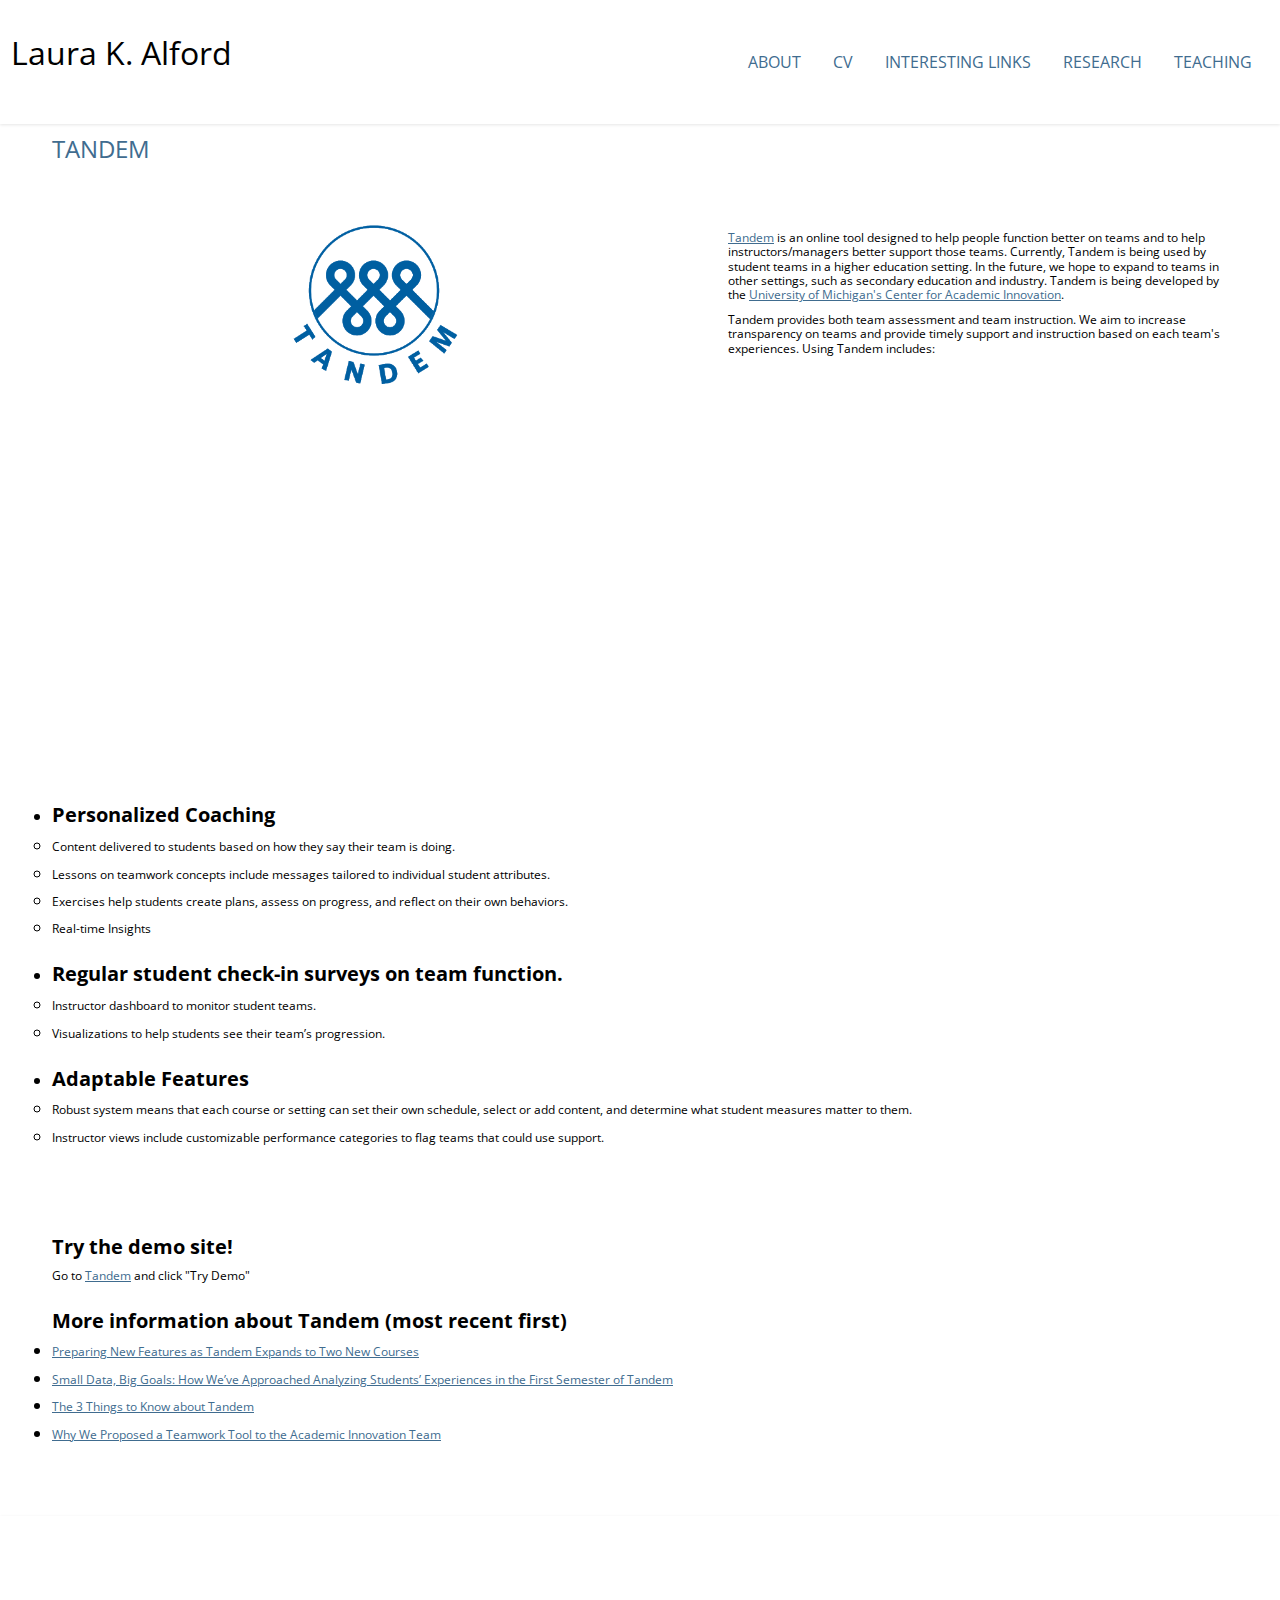
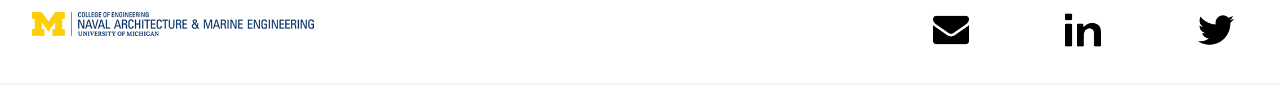
<file: tandem.html>
<!DOCTYPE html>
<html lang="en" dir="ltr">
  <head>
    <meta charset="utf-8" />
    <meta name="viewport" content="width=device-width, initial-scale=1.0" />
    <link rel="stylesheet" type="text/css" href="css/html5reset.css" />
    <link rel="stylesheet" type="text/css" href="css/style.css" />
    <link
      href="https://fonts.googleapis.com/css?family=Open+Sans&display=swap"
      rel="stylesheet"
    />
    <title>Laura K. Alford</title>
  </head>
  <body>
    <div class="skip">
      <a href="#tandem-container1">Skip to Main Content</a>
    </div>
    <header>
      <h1>Laura K. Alford</h1>
      <!-- <p>Lecturer and Research Investigator at U-M</p> -->

      <nav id="navigation">
        <ul>
          <li>
            <a href="index.html"> About </a>
          </li>
          <li>
            <a href="cv.html"> CV </a>
          </li>
          <li>
            <a href="links.html"> Interesting Links </a>
          </li>
          <li>
            <a href="research.html"> Research</a>
          </li>
          <li>
            <a href="teaching.html">Teaching</a>
          </li>
        </ul>
      </nav>
    </header>
    <div class="tandem-container" id="tandem-container1">
      <h2>Tandem</h2>

      <img src="images/tandem.jpg" alt="Tandem logo" />
      <div class="tandem-text">
        <p>
          <a href="https://teamsintandem.com/welcome">Tandem</a> is an online
          tool designed to help people function better on teams and to help
          instructors/managers better support those teams. Currently, Tandem is
          being used by student teams in a higher education setting. In the
          future, we hope to expand to teams in other settings, such as
          secondary education and industry. Tandem is being developed by the
          <a href="https://ai.umich.edu/"
            >University of Michigan's Center for Academic Innovation</a
          >.
        </p>
        <p>
          Tandem provides both team assessment and team instruction. We aim to
          increase transparency on teams and provide timely support and
          instruction based on each team's experiences. Using Tandem includes:
        </p>
      </div>
      <div class="tandem-list">
        <ul>
          <li>
            <h3>
              Personalized Coaching
            </h3>
            <ul>
              <li>
                <p>
                  Content delivered to students based on how they say their team
                  is doing.
                </p>
              </li>
              <li>
                <p>
                  Lessons on teamwork concepts include messages tailored to
                  individual student attributes.
                </p>
              </li>
              <li>
                <p>
                  Exercises help students create plans, assess on progress, and
                  reflect on their own behaviors.
                </p>
              </li>
              <li>
                <p>Real-time Insights</p>
              </li>
            </ul>
          </li>
          <li>
            <h3>Regular student check-in surveys on team function.</h3>
            <ul>
              <li>
                <p>
                  Instructor dashboard to monitor student teams.
                </p>
              </li>
              <li>
                <p>
                  Visualizations to help students see their team’s progression.
                </p>
              </li>
            </ul>
          </li>
          <li>
            <h3>
              Adaptable Features
            </h3>
            <ul>
              <li>
                <p>
                  Robust system means that each course or setting can set their
                  own schedule, select or add content, and determine what
                  student measures matter to them.
                </p>
              </li>
              <li>
                <p>
                  Instructor views include customizable performance categories
                  to flag teams that could use support.
                </p>
              </li>
            </ul>
          </li>
        </ul>
      </div>
      <div class="youtube-vid">
        <iframe
          width="560"
          height="315"
          title="tandem-youtube"
          src="https://www.youtube.com/embed/qF22RLfytUI"
          allow="accelerometer; autoplay; encrypted-media; gyroscope; picture-in-picture"
          allowfullscreen
        ></iframe>
      </div>
      <div class="tandem-more">
        <h3>Try the demo site!</h3>
        <p>
          Go to <a href="https://teamsintandem.com">Tandem</a> and click "Try
          Demo"
        </p>
        <h3>More information about Tandem (most recent first)</h3>
        <ul>
          <li>
            <p>
              <a
                href="https://ai.umich.edu/blog/preparing-new-features-as-tandem-expands-to-two-new-courses/"
                >Preparing New Features as Tandem Expands to Two New Courses
              </a>
            </p>
          </li>
          <li>
            <p>
              <a
                href="https://ai.umich.edu/blog/small-data-big-goals-how-weve-approached-analyzing-students-experiences-in-the-first-semester-of-tandem/"
                >Small Data, Big Goals: How We’ve Approached Analyzing Students’
                Experiences in the First Semester of Tandem</a
              >
            </p>
          </li>
          <li>
            <p>
              <a
                href="https://ai.umich.edu/blog/the-3-things-to-know-about-tandem/"
                >The 3 Things to Know about Tandem</a
              >
            </p>
          </li>
          <li>
            <p>
              <a
                href="https://ai.umich.edu/blog/why-we-proposed-a-teamwork-tool-to-the-academic-innovation-team/"
                >Why We Proposed a Teamwork Tool to the Academic Innovation
                Team</a
              >
            </p>
          </li>
        </ul>
      </div>
    </div>
    <footer>
      <div id="small">
        <ul class="icons">
          <li>
            <a href="mailto:lslavice@umich.edu"
              ><img src="images/envelope.png" alt="mail" />
              <!-- <div>Icons made by <a href="https://www.flaticon.com/authors/dave-gandy" title="Dave Gandy">Dave Gandy</a> from <a href="https://www.flaticon.com/" title="Flaticon">www.flaticon.com</a></div> -->
            </a>
          </li>
          <li>
            <a href="https://www.linkedin.com/in/laura-k-alford-a7b4583b">
              <img src="images/linked-in.png" alt="linkidin"
            /></a>
          </li>
          <li>
            <a href="https://www.twitter.com/LauraKAlford">
              <img src="images/twitter.png" alt="twitter" />
              <!-- <div>Icons made by <a href="https://www.flaticon.com/authors/pixel-perfect" title="Pixel perfect">Pixel perfect</a> from <a href="https://www.flaticon.com/" title="Flaticon">www.flaticon.com</a></div> -->
            </a>
          </li>
        </ul>
      </div>
      <img src="images/logo.gif" alt="U-M Logo" />
    </footer>
    <script>
      const nav = document.querySelector("#navigation");
      const navTop = nav.offsetTop;

      function stickyNavigation() {
        console.log("navTop = " + navTop);
        console.log("scrollY = " + window.scrollY);

        if (window.scrollY >= navTop) {
          document.body.style.paddingTop = nav.offsetHeight + "px";
          document.body.classList.add("fixed-nav");
        } else {
          document.body.style.paddingTop = 0;
          document.body.classList.remove("fixed-nav");
        }
      }

      window.addEventListener("scroll", stickyNavigation);
    </script>
  </body>
</html>
</file>
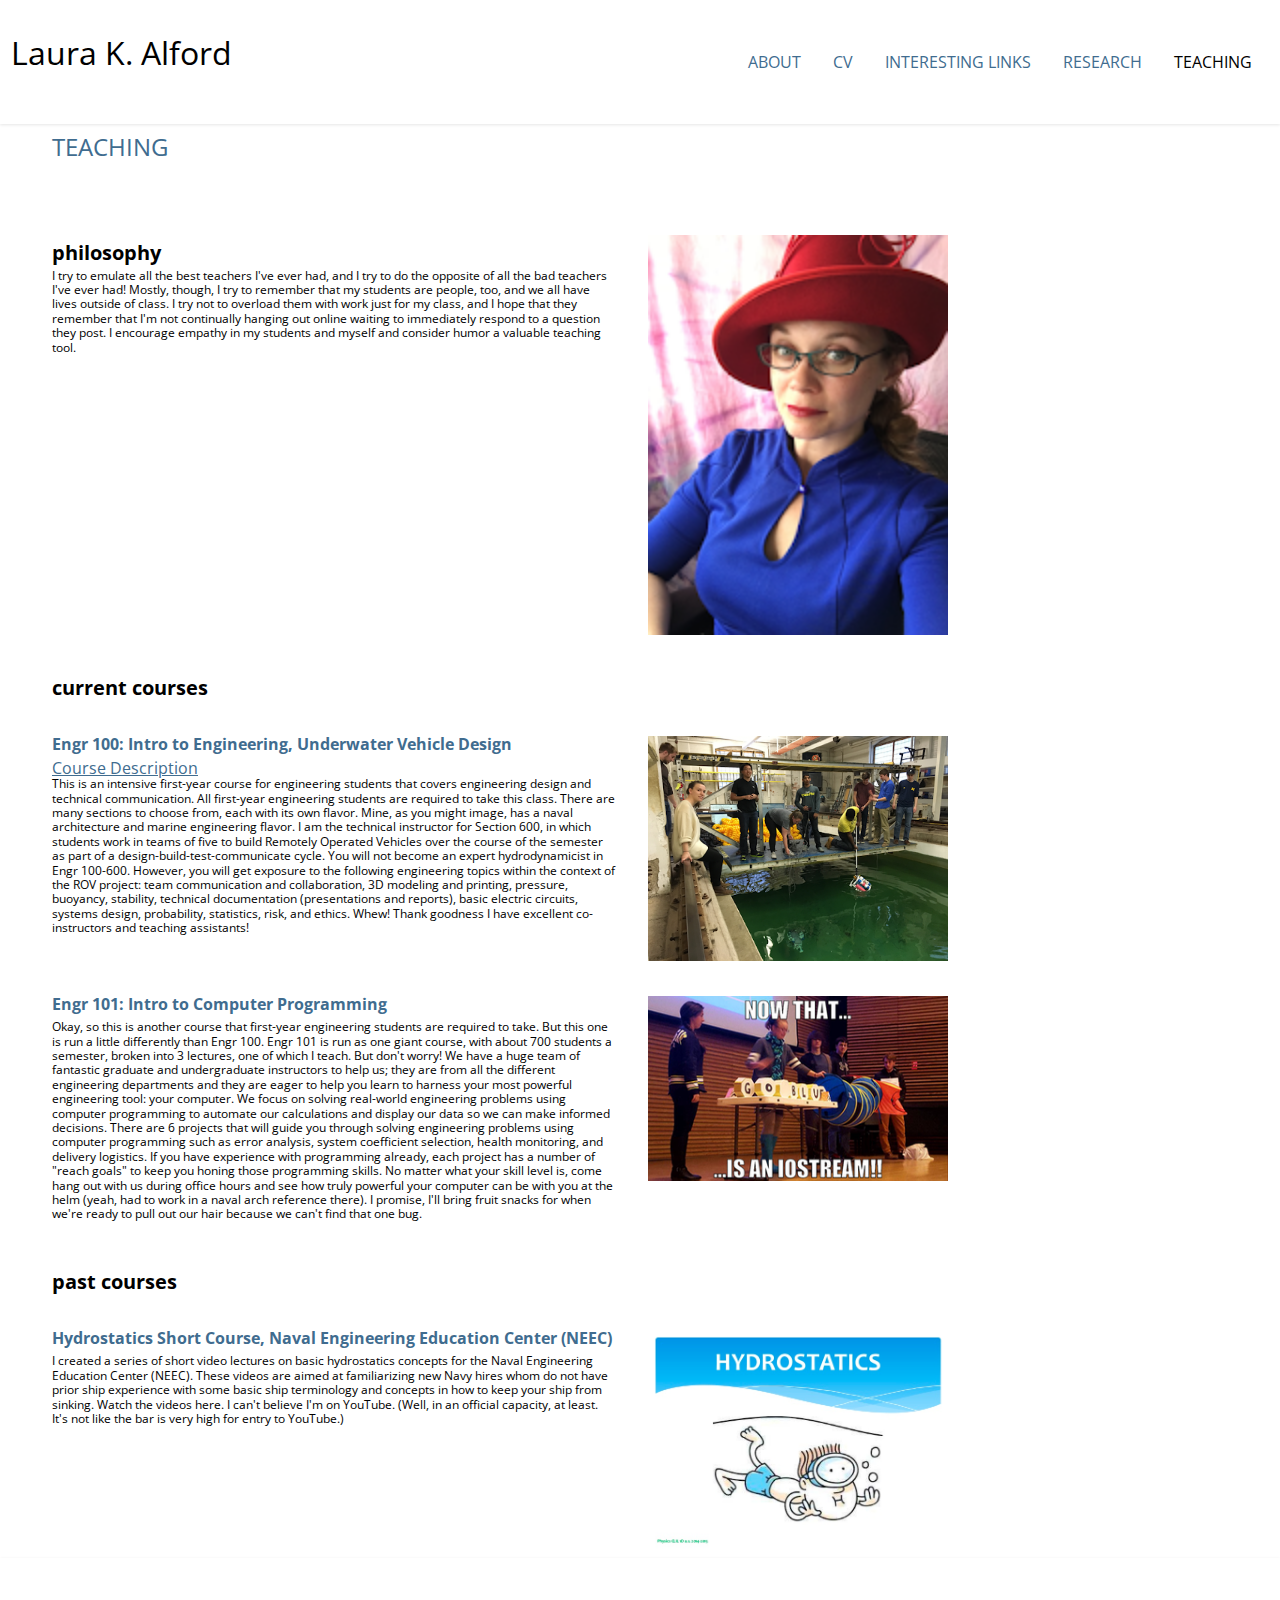
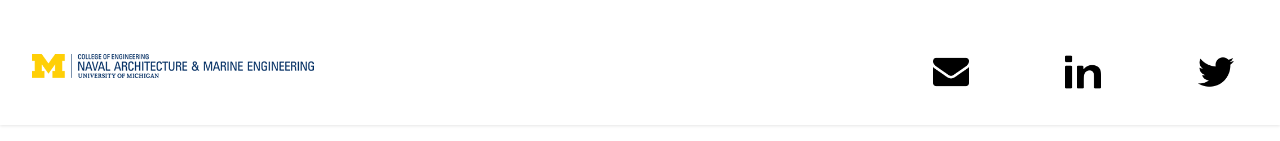
<file: teaching.html>
<!DOCTYPE html>
<html lang="en" dir="ltr">
  <head>
    <meta charset="utf-8" />
    <meta name="viewport" content="width=device-width, initial-scale=1.0" />
    <link rel="stylesheet" type="text/css" href="css/html5reset.css" />
    <link rel="stylesheet" type="text/css" href="css/style.css" />
    <link
      href="https://fonts.googleapis.com/css?family=Open+Sans&display=swap"
      rel="stylesheet"
    />
    <title>Laura K. Alford</title>
  </head>
  <body>
    <div class="skip">
      <a href="#teaching-container1">Skip to Main Content</a>
    </div>
    <header>
      <h1>Laura K. Alford</h1>
      <!-- <p>Lecturer and Research Investigator at U-M</p> -->

      <nav id="navigation">
        <ul>
          <li>
            <a href="index.html"> About </a>
          </li>
          <li>
            <a href="cv.html"> CV </a>
          </li>
          <li>
            <a href="links.html"> Interesting Links </a>
          </li>
          <li>
            <a href="research.html"> Research</a>
          </li>
          <li class="is-active">
            <a href="teaching.html">Teaching</a>
          </li>
        </ul>
      </nav>
    </header>
    <div class="teaching-container" id="teaching-container1">
      <h2>teaching</h2>
      <div class="agent-carter-image">
        <img src="images/agent-carter.png" alt="Agent Carter Selfie" />
      </div>
      <div class="philosophy">
        <h3>philosophy</h3>
        <p>
          I try to emulate all the best teachers I've ever had, and I try to do
          the opposite of all the bad teachers I've ever had! Mostly, though, I
          try to remember that my students are people, too, and we all have
          lives outside of class. I try not to overload them with work just for
          my class, and I hope that they remember that I'm not continually
          hanging out online waiting to immediately respond to a question they
          post. I encourage empathy in my students and myself and consider humor
          a valuable teaching tool.
        </p>
      </div>
      <div class="current-courses">
        <h3>current courses</h3>
      </div>
      <div class="engr-100">
        <h4>Engr 100: Intro to Engineering, Underwater Vehicle Design</h4>
        <a href="engr100.html">Course Description</a>
        <p>
          This is an intensive first-year course for engineering students that
          covers engineering design and technical communication. All first-year
          engineering students are required to take this class. There are many
          sections to choose from, each with its own flavor. Mine, as you might
          image, has a naval architecture and marine engineering flavor. I am
          the technical instructor for Section 600, in which students work in
          teams of five to build Remotely Operated Vehicles over the course of
          the semester as part of a design-build-test-communicate cycle. You
          will not become an expert hydrodynamicist in Engr 100-600. However,
          you will get exposure to the following engineering topics within the
          context of the ROV project: team communication and collaboration, 3D
          modeling and printing, pressure, buoyancy, stability, technical
          documentation (presentations and reports), basic electric circuits,
          systems design, probability, statistics, risk, and ethics. Whew! Thank
          goodness I have excellent co-instructors and teaching assistants!
        </p>
      </div>
      <div class="engr-100-image">
        <img src="images/engr100.png" alt="Engineering 100 Students" />
      </div>
      <div class="engr-101">
        <h4>Engr 101: Intro to Computer Programming</h4>
        <p>
          Okay, so this is another course that first-year engineering students
          are required to take. But this one is run a little differently than
          Engr 100. Engr 101 is run as one giant course, with about 700 students
          a semester, broken into 3 lectures, one of which I teach. But don't
          worry! We have a huge team of fantastic graduate and undergraduate
          instructors to help us; they are from all the different engineering
          departments and they are eager to help you learn to harness your most
          powerful engineering tool: your computer. We focus on solving
          real-world engineering problems using computer programming to automate
          our calculations and display our data so we can make informed
          decisions. There are 6 projects that will guide you through solving
          engineering problems using computer programming such as error
          analysis, system coefficient selection, health monitoring, and
          delivery logistics. If you have experience with programming already,
          each project has a number of "reach goals" to keep you honing those
          programming skills. No matter what your skill level is, come hang out
          with us during office hours and see how truly powerful your computer
          can be with you at the helm (yeah, had to work in a naval arch
          reference there). I promise, I'll bring fruit snacks for when we're
          ready to pull out our hair because we can't find that one bug.
        </p>
      </div>
      <div class="engr-101-image">
        <img src="images/engr101.png" alt="Engineering 101 Students" />
      </div>

      <div class="past-courses">
        <h3>past courses</h3>
      </div>
      <div class="hydro-statics">
        <h4>
          Hydrostatics Short Course, Naval Engineering Education Center (NEEC)
        </h4>
        <p>
          I created a series of short video lectures on basic hydrostatics
          concepts for the Naval Engineering Education Center (NEEC). These
          videos are aimed at familiarizing new Navy hires whom do not have
          prior ship experience with some basic ship terminology and concepts in
          how to keep your ship from sinking. Watch the videos here. I can't
          believe I'm on YouTube. (Well, in an official capacity, at least. It's
          not like the bar is very high for entry to YouTube.)
        </p>
      </div>
      <div class="hydrolics-image">
        <img src="images/diver.png" alt="Hydrolics photo" />
      </div>
    </div>
    <footer>
      <div id="small">
        <ul class="icons">
          <li>
            <a href="mailto:lslavice@umich.edu"
              ><img src="images/envelope.png" alt="mail" />
              <!-- <div>Icons made by <a href="https://www.flaticon.com/authors/dave-gandy" title="Dave Gandy">Dave Gandy</a> from <a href="https://www.flaticon.com/" title="Flaticon">www.flaticon.com</a></div> -->
            </a>
          </li>
          <li>
            <a href="https://www.linkedin.com/in/laura-k-alford-a7b4583b">
              <img src="images/linked-in.png" alt="linkidin"
            /></a>
          </li>
          <li>
            <a href="https://www.twitter.com/LauraKAlford">
              <img src="images/twitter.png" alt="twitter" />
              <!-- <div>Icons made by <a href="https://www.flaticon.com/authors/pixel-perfect" title="Pixel perfect">Pixel perfect</a> from <a href="https://www.flaticon.com/" title="Flaticon">www.flaticon.com</a></div> -->
            </a>
          </li>
        </ul>
      </div>
      <img src="images/logo.gif" alt="U-M Logo" />
    </footer>
    <script>
      const nav = document.querySelector("#navigation");
      const navTop = nav.offsetTop;

      function stickyNavigation() {
        console.log("navTop = " + navTop);
        console.log("scrollY = " + window.scrollY);

        if (window.scrollY >= navTop) {
          document.body.style.paddingTop = nav.offsetHeight + "px";
          document.body.classList.add("fixed-nav");
        } else {
          document.body.style.paddingTop = 0;
          document.body.classList.remove("fixed-nav");
        }
      }

      window.addEventListener("scroll", stickyNavigation);
    </script>
  </body>
</html>
</file>
<file: css/style.css>
.skip a {
  background: white;
  left: 0;
  padding: 6px;
  position: absolute;
  top: -40px;
  -webkit-transition: top 1s ease-out;
  transition: top 1s ease-out;
  z-index: 1;
}

.skip a:focus {
  top: 10px;
}
a {
  color: #406c8f;
  font-family: "Open Sans", sans-serif;
  font-size: 1em;
}
li {
  color: black;
  font-family: "Open Sans", sans-serif;
}

h1 {
  color: black;
  font-family: "Open Sans", sans-serif;
  font-weight: bold;
  font-size: 2em;
  text-align: center;
  padding-top: 5%;
  padding-bottom: 1%;
}
header p {
  color: #406c8f;
  font-family: "Open Sans", sans-serif;
  font-size: 1em;
  text-align: center;
  padding-bottom: 2%;
}

nav a {
  text-decoration: none;
  text-transform: uppercase;
  color: #406c8f;
  font-family: "Open Sans", sans-serif;
}

nav {
  font-size: 1em;
  padding: 0;
  text-align: center;
  margin: auto;
  width: 100%;
  background-color: white;
}
.fixed-nav nav {
  position: fixed;
  top: 0;
  z-index: 1;
}

nav li {
  display: inline-block;
  padding: 2%;
}
.sticky {
  position: fixed;
  top: 0;
  width: 100%;
}

.index-container {
  display: grid;
  grid-template-columns: 20px auto auto 20px;
  grid-template-rows: auto auto auto auto auto;
  grid-row-gap: 2em;
  /* background-color: #F5F5F5; */
}

h2 {
  text-transform: uppercase;
  color: #406c8f;
  font-family: "Open Sans", sans-serif;
  font-size: 1.5em;
  padding: 2%;
  font-weight: normal;
}
h3 {
  color: black;
  font-family: "Open Sans", sans-serif;
  font-weight: bold;
  font-size: 1.25em;
  padding-top: 1.5%;
  padding-bottom: 1%;
}
h4 {
  color: #406c8f;
  font-family: "Open Sans", sans-serif;
  font-weight: bold;
  font-size: 1em;
  padding-bottom: 1.5%;
}

p {
  color: black;
  margin: 0 0 10px;
  font-family: "Open Sans", sans-serif;
}

.is-active a {
  color: black;
}
.index-container img {
  grid-column: 2/4;
  grid-row: 2;
}
.index-container h2 {
  grid-row: 1;
  grid-column: 2/4;
}

.about-text {
  grid-column: 2/4;
  grid-row: 3;
}

footer img {
  max-width: 300px;
  padding: 2em;
  text-align: center;
}
footer li {
  display: inline;
  padding: 2%;
}

footer a {
  text-transform: uppercase;
  text-decoration: none;
  color: #406c8f;
  font-family: "Open Sans", sans-serif;
}

footer ul {
  margin: auto;
  text-align: center;
}
.icons img {
  max-width: 20px;
}

@media screen and (min-width: 800px) {
  .icons img {
    max-width: 5%;
  }
  footer {
    display: grid;
    grid-template-columns: auto auto;
    grid-template-rows: auto;
    box-shadow: 0px 1px 3px rgba(0, 0, 0, 0.1);
    background-color: #fff;
    padding-top: 5%;
  }
  footer ul {
    grid-column: 2;
    grid-row: 1;
    text-align: right;
  }
  footer img {
    grid-column: 1;
    grid-row: 1;
  }

  header {
    padding-top: 2%;
    display: grid;
    grid-template-columns: auto auto;
    grid-template-rows: auto;
  }
  h1 {
    grid-column: 1;
    text-align: left;
    padding: 2%;
    display: inline-block;
  }
  nav {
    grid-column: 2;
    text-align: right;
  }
  nav ul {
    padding: 2%;
  }

  header {
    box-shadow: 0 1px 3px rgba(0, 0, 0, 0.1);
    background-color: #fff;
    padding-bottom: 2%;
  }
  .index-container {
    grid-template-columns: 20px auto auto 20px;
    grid-template-rows: auto auto;
    grid-column-gap: 2em;
  }
  .index-container img {
    grid-column: 2;
    grid-row: 2;
    width: 100%;
  }
  .index-container h2 {
    padding-left: 0;
    padding-right: 0;
    text-align: left;
    grid-row: 1;
    grid-column: 2/4;
  }
  .about-text {
    grid-column: 3;
    grid-row: 2;
  }
  footer img {
    max-width: 50%;
  }
  p {
    font-size: 0.75em;
    line-height: 120%;
  }
  h2 {
    font-size: 1.5em;
    padding-left: 0;
  }
  h3 {
    font-size: 1.25em;
  }
  h4 {
    font-size: 1em;
  }
  .cvcontainer {
    grid-column-gap: 2em;
  }
}

/* CV styling starts here */

.cvcontainer {
  display: grid;
  grid-template-columns: 20px auto auto 20px;
  grid-template-rows: auto auto auto auto auto auto auto;
}
.cvcontainer h2 {
  grid-column: 2/4;
  grid-row: 1;
  font-weight: normal;
}
h1 {
  font-weight: normal;
}

.cv-edu {
  grid-column: 2/4;
  grid-row: 2;
}

.cv-teach {
  grid-column: 2/4;
  grid-row: 3;
}

.cv-research-grants {
  grid-column: 2/4;
  grid-row: 4;
}

.cv-publications {
  grid-column: 2/4;
  grid-row: 5;
}

.cv-conference {
  grid-column: 2/4;
  grid-row: 6;
}
.cv-othermedia {
  grid-column: 2/4;
  grid-row: 7;
}

/* links styling starts here */
.links-container {
  display: grid;
  grid-template-columns: 1fr 10fr 10fr 1fr;
  grid-template-rows: auto auto auto auto auto auto;
  grid-row-gap: 2em;
  /* text-align: center; */
}
.links-container h2 {
  /* padding-top: 20px; */
  grid-column: 2/4;
  grid-row: 1;
}
.owl-carousel {
  grid-column: 2/4;
  grid-row: 2;
}
.links-one-head {
  grid-column: 2/4;
  grid-row: 3;
}
.links-one {
  grid-column: 2/4;
  grid-row: 4;
}
.links-two-head {
  grid-column: 2/4;
  grid-row: 5;
}
.links-two {
  grid-column: 2/4;
  grid-row: 6;
  padding-bottom: 2%;
}
.links-container ul {
  list-style: none;
  text-align: left;
}
.links-container ul li {
  padding: 20px 0;
}

/* links media query starts here */
@media screen and (min-width: 600px) {
  .links-one-head {
    grid-column: 2/3;
  }
  .links-one {
    grid-column: 2/3;
    grid-row: 4;
  }
  .links-two-head {
    grid-column: 3/4;
    grid-row: 3;
  }
  .links-two {
    grid-column: 3/4;
    grid-row: 4;
    padding: 0;
  }
  .links-container ul li {
    padding: 10px 0;
  }
}

/* research styling starts here */

.research-container {
  display: grid;
  grid-template-columns: 20px auto auto 20px;
  grid-template-rows: auto auto auto auto auto;
  grid-row-gap: 2em;
}
.research-container h2 {
  grid-column: 2/4;
  grid-row: 1;
}
.openings {
  grid-column: 2/4;
  grid-row: 2;
}

.philosophy-research {
  grid-column: 2/4;
  grid-row: 3;
}

.active-research {
  grid-column: 2/4;
  grid-row: 4;
}

.past-active {
  grid-column: 2/4;
  grid-row: 5;
}

/* tandem styling starts here */

.tandem-container {
  display: grid;
  grid-template-columns: 20px auto auto 20px;
  grid-template-rows: auto auto auto auto auto;
  grid-row-gap: 2em;
}
.tandem-container h2 {
  grid-column: 2/4;
  grid-row: 1;
}

.tandem-container img {
  grid-column: 2/4;
  grid-row: 2;
}
.tandem-text {
  grid-column: 2/4;
  grid-row: 3;
}
.tandem-text {
  grid-column: 2/4;
  grid-row: 3;
}
.tandem-list {
  grid-column: 2/4;
  grid-row: 4;
}
.youtube-vid {
  grid-column: 2/4;
  grid-row: 5;
}
.tandem-more {
  grid-column: 2/4;
  grid-row: 6;
}

/* teaching style starts here */

@media screen and (min-width: 800px) {

.teaching-container {
  display: grid;
  grid-template-columns: 20px auto 600px 0px;
  grid-template-rows: auto auto auto auto auto auto auto auto;
  grid-row-gap: 2em;
  grid-column-gap: 2em;
}
.teaching-container img{
  width: 50%;

}

.teaching-container h2 {
  grid-column: 2;
  grid-row: 1;
}
.philosophy h3{
  grid-column: 2;
  grid-row: 2;
}

.agent-carter-image {
  grid-column: 3;
  grid-row: 3;
}

  .philosophy {
    grid-column: 2;
    grid-row: 3;
  }

  .current-courses {
    grid-column: 2;
    grid-row: 4;
  }
  .engr-100 {
    grid-column: 2;
    grid-row: 5;
  }
  .engr-100-image {
    grid-column: 3;
    grid-row: 5;
  }
  .engr-101 {
    grid-column: 2;
    grid-row: 6;
  }

  .engr-101-image {
    grid-column: 3;
    grid-row: 6;
    width: 600px;
  }
  .past-courses {
    grid-column: 2;
    grid-row: 7;
  }
  .hydro-statics {
    grid-column: 2;
    grid-row: 8;
  }
  .hydrolics-image {
    grid-column: 3;
    grid-row: 8;
  }
}
/* engr 100 course description style starts here */
.overview {
  grid-column: 2/4;
  grid-row: 2;
}
.project {
  grid-column: 2/4;
  grid-row: 3;
}
.project-image {
  grid-column: 2/4;
  grid-row: 4;
}
.lecture {
  grid-column: 2/4;
  grid-row: 5;
}
.course-content {
  grid-column: 2/4;
  grid-row: 6;
}
.question {
  grid-column: 2/4;
  grid-row: 7;
}
h2 {
  font-weight: normal;
}


@media screen and (min-width: 800px) {
  .tandem-container{
    display: grid;
    grid-template-columns: 20px auto 500px 20px;
    grid-template-rows: auto auto auto auto auto auto auto auto;
    grid-row-gap: 2em;
    grid-column-gap: 2em;
  }
  .tandem-container h2{
    grid-column: 2;
    grid-row: 1;
  }
  .tandem-container img{
    grid-column: 2;
    grid-row: 2;
    max-width: 200px;
    margin: auto;
  }
  .youtube-vid{
    grid-column: 2/4;
   grid-row: 3;
   text-align: center;
  }
 .tandem-text{
   grid-column: 3;
   grid-row: 2;
   padding-top: 5%;
 }
 .tandem-list{
  grid-column: 2/4;
  grid-row: 4;
 }

}
</file>
